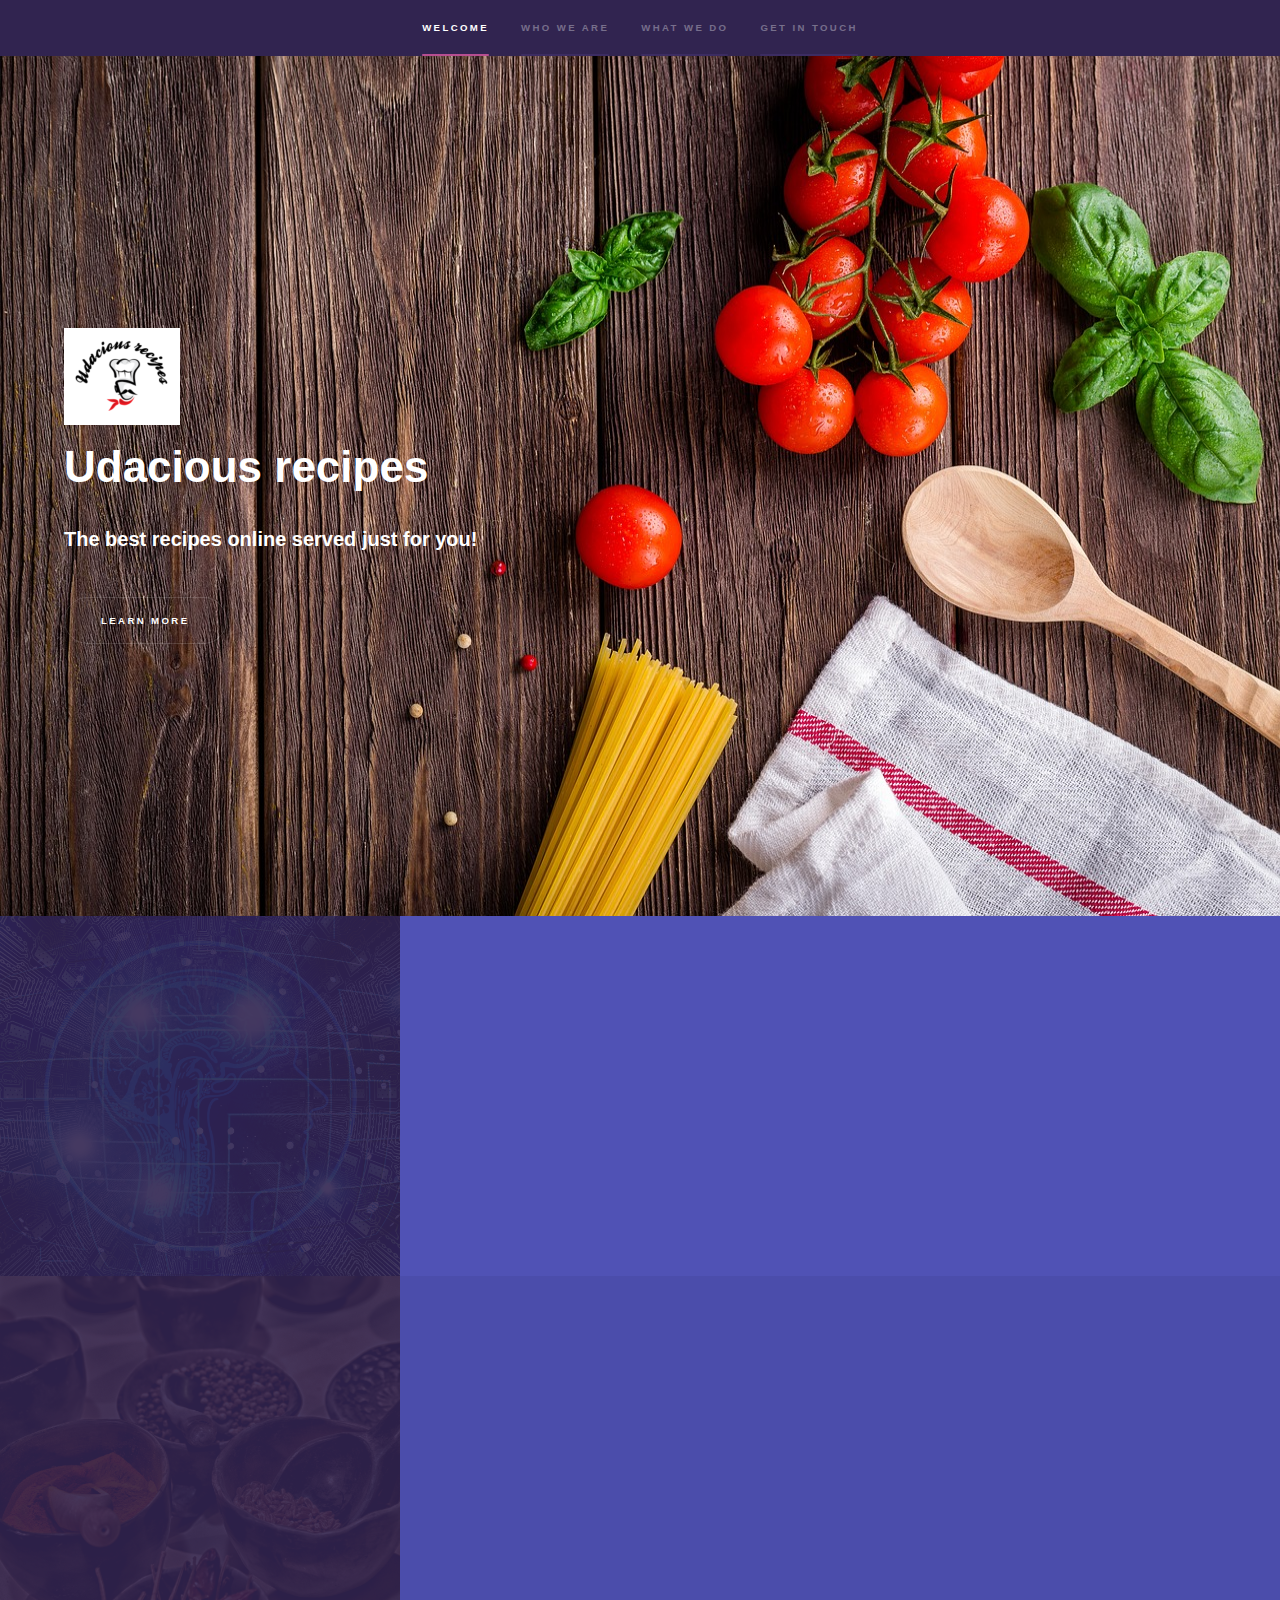
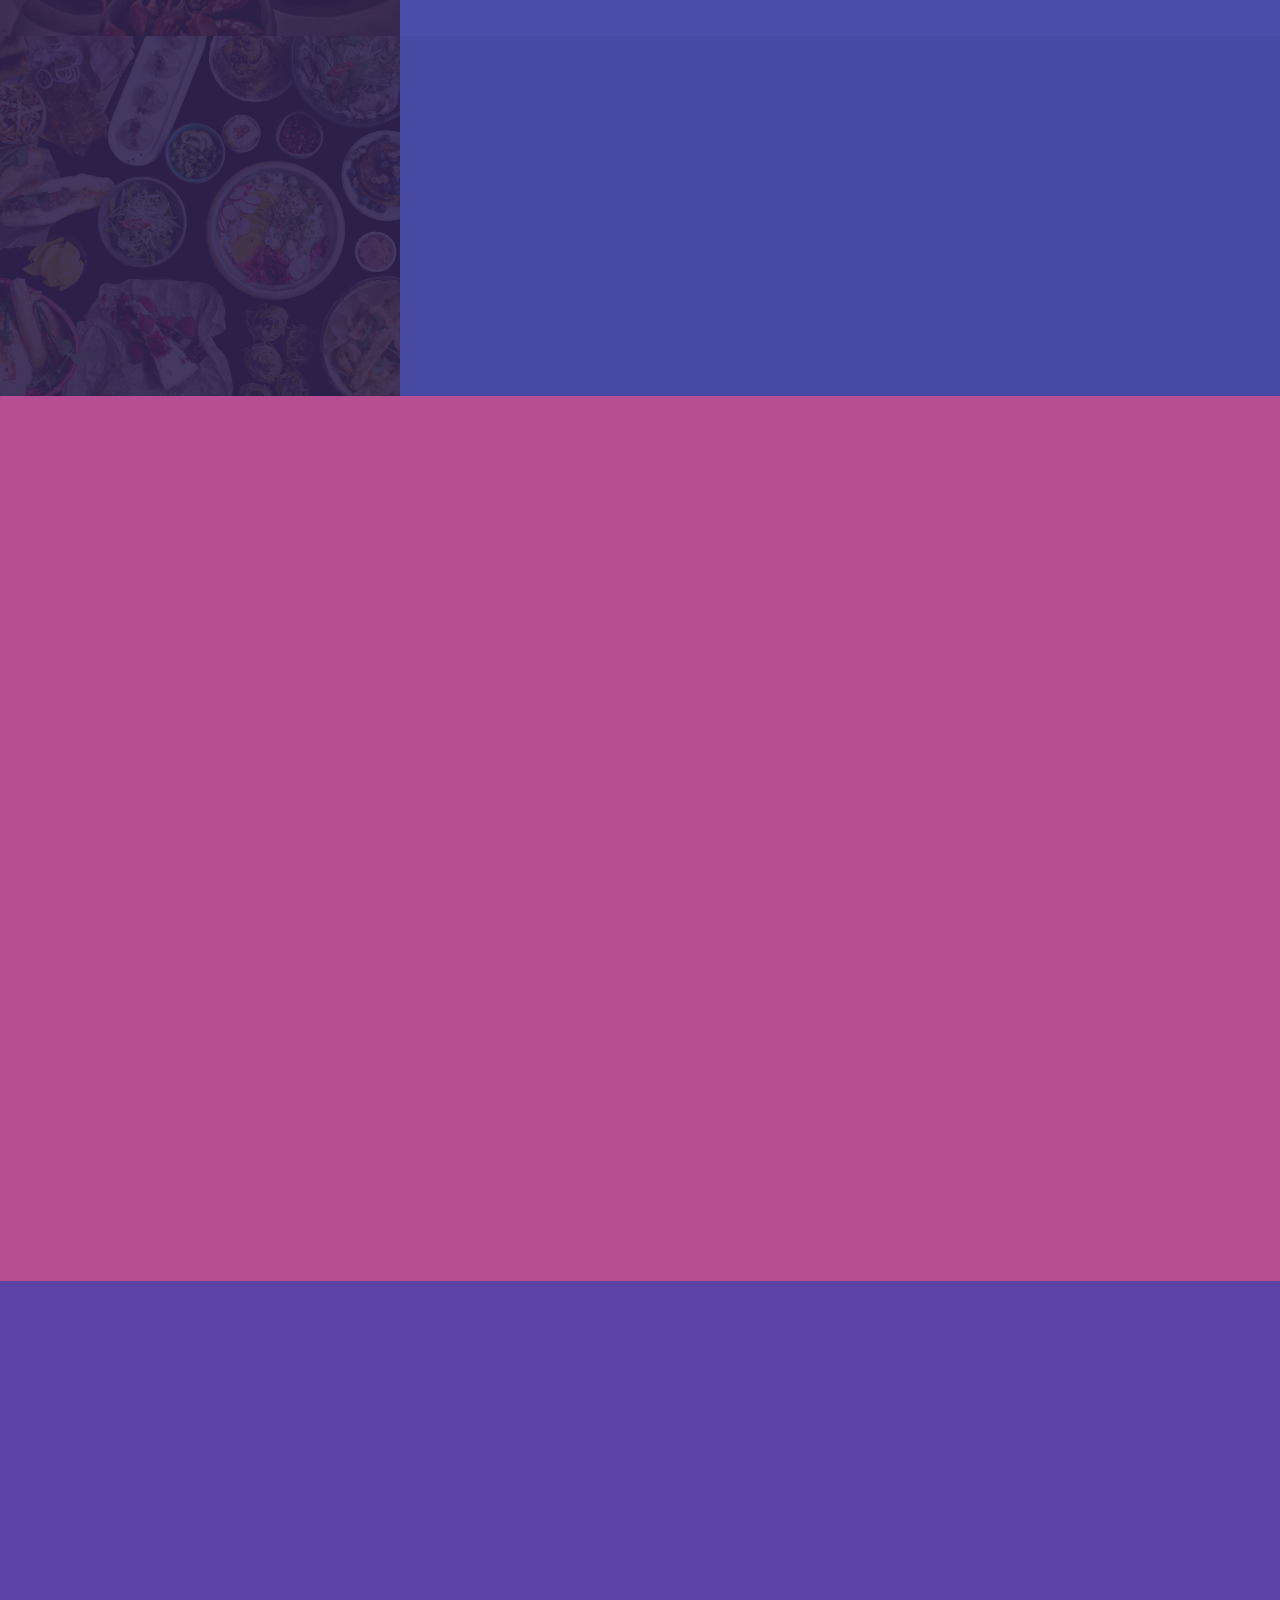
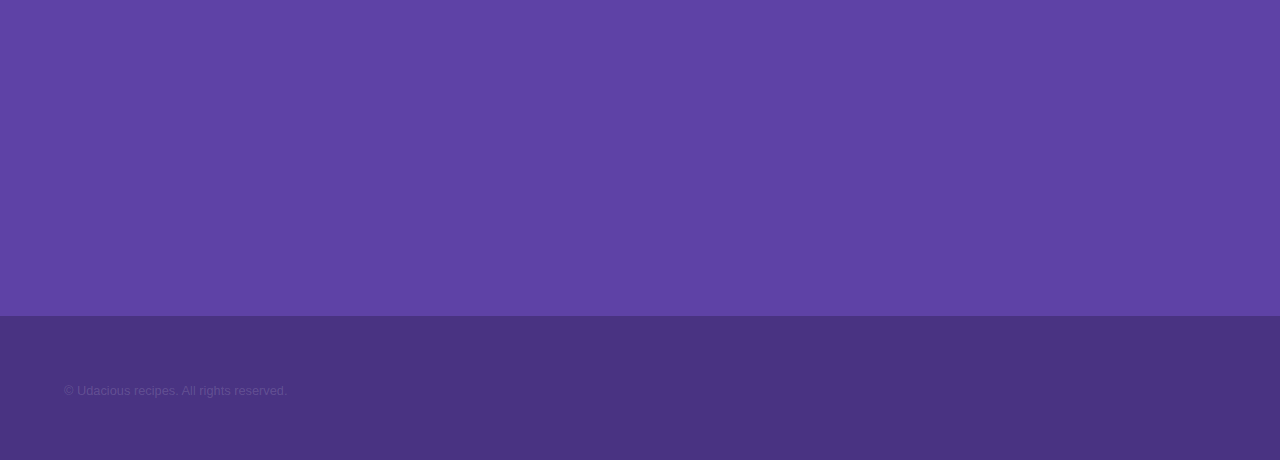
<file: udacious-recipes-website/index.html>
<!DOCTYPE HTML>
<!--
	Hyperspace by HTML5 UP
	html5up.net | @ajlkn
	Free for personal and commercial use under the CCA 3.0 license (html5up.net/license)
-->
<html>
	<head>
		<link rel="shortcut icon" href="images/recipe-book.png">
		<title>Udacious Recipes</title>
		<meta charset="utf-8" />
		<meta name="viewport" content="width=device-width, initial-scale=1, user-scalable=no" />
		<link rel="stylesheet" href="css/main.css" />
		<noscript><link rel="stylesheet" href="css/noscript.css" /></noscript>
	</head>
	<body class="is-preload">

		<!-- Sidebar -->
			<section id="sidebar">
				<div class="inner">
					<nav>
						<ul>
							<li><a href="#intro">Welcome</a></li>
							<li><a href="#one">Who we are</a></li>
							<li><a href="#two">What we do</a></li>
							<li><a href="#three">Get in touch</a></li>
						</ul>
					</nav>
				</div>
			</section>

		<!-- Wrapper -->
			<div id="wrapper">

				<!-- Intro -->
					<section id="intro" class="wrapper style1 fullscreen fade-up">
						<div class="inner">
							<img src="images/logo-small.png" alt="logo" />
							<h1>Udacious recipes</h1>
							<p><strong>The best recipes online served just for you!<br /></strong>
							</p>
							<ul class="actions">
								<li><a href="#one" class="button scrolly">Learn more</a></li>
							</ul>
						</div>
					</section>

				<!-- One -->
					<section id="one" class="wrapper style2 spotlights">
						<section>
							<a href="#" class="image"><img src="images/artificial-intelligence.jpg" alt="" data-position="center center" /></a>
							<div class="content">
								<div class="inner">
									<h2>Udacity Facebook Scholars</h2>
									<p>We are a study group which was formed during the Udacity-Facebook Scolarship "Secure & Private AI".</p>
									<ul class="actions">
										<li><a href="generic.html" class="button">Learn more</a></li>
									</ul>
								</div>
							</div>
						</section>
						<section>
							<a href="#" class="image"><img src="images/spices.jpg" alt="" data-position="top center" /></a>
							<div class="content">
								<div class="inner">
									<h2>The project development</h2>
									<p>This project was developed using some different AI techniques in order to achieve the best results.</p>
									<ul class="actions">
										<li><a href="generic.html" class="button">Learn more</a></li>
									</ul>
								</div>
							</div>
						</section>
						<section>
							<a href="#" class="image"><img src="images/food.jpg" alt="" data-position="25% 25%" /></a>
							<div class="content">
								<div class="inner">
									<h2>Try it out!</h2>
									<p>Enter the url of your favourite recipes website and see the magic happening.</p>
									<ul class="actions">
										<li><a href="test-page.html" class="button">Learn more</a></li>
									</ul>
								</div>
							</div>
						</section>
					</section>

				<!-- Two -->
					<section id="two" class="wrapper style3 fade-up">
						<div class="inner">
							<h2>What Udacious Recipes Does For You</h2>
							<p>Simply enter the url of the recipe's webpage at www.udaciousrecipes.com & below are the steps that Udacious Recipe will do for you:</p>
							<div class="features">
								<section>
									<span class="icon solid major fa-code"></span>
									<h3>How it works</h3>
									<p>It will automatically grab all the text on that webpage.</p>
								</section>
								<section>
									<span class="icon solid major fa-lock"></span>
									<h3>Data manipulation</h3>
									<p>Then it feeds the content into our Intelligent Recipe Bot.</p>
								</section>
								<section>
									<span class="icon solid major fa-cog"></span>
									<h3>Results</h3>
									<p>Drill out all the recipe relevant information only as an output with all clutter removed.</p>
								</section>
								<section>
									<span class="icon solid major fa-desktop"></span>
									<h3>Benefits</h3>
									<p>You will be presented with Recipe Name, Directions, Ingredients.</p>
								</section>
								<section>
									<span class="icon solid major fa-link"></span>
									<h3>And more...</h3>
									<p>Furthermore, Ingredient Name, Quantity & Unit extracted too!</p>
								</section>
								<section>
									<span class="icon major fa-gem"></span>
									<h3>Voilà...</h3>
									<p>Everything Neat & Crisp!</p>
								</section>
							</div>
							<ul class="actions">
								<li><a href="generic.html" class="button">Learn more</a></li>
							</ul>
						</div>
					</section>

				<!-- Three -->
					<section id="three" class="wrapper style1 fade-up">
						<div class="inner">
							<h2>Get in touch</h2>
							<p>If you have any queries or just want to meet the team, we will be happy to see your message!</p>
							<div class="split style1">
								<section>
									<form method="post" action="#">
										<div class="fields">
											<div class="field half">
												<label for="name">Name</label>
												<input type="text" name="name" id="name" />
											</div>
											<div class="field half">
												<label for="email">Email</label>
												<input type="text" name="email" id="email" />
											</div>
											<div class="field">
												<label for="message">Message</label>
												<textarea name="message" id="message" rows="5"></textarea>
											</div>
										</div>
										<ul class="actions">
											<li><a href="" class="button submit">Send Message</a></li>
										</ul>
									</form>
								</section>
								<section>
									<ul class="contact">
										<li>
											<h3>Address</h3>
											<span>Multinational<br />
											People of the World, <br />
											Global</span>
										</li>
										<li>
											<h3>Email</h3>
											<a href="#">info@udacious-recipes.com</a>
										</li>
										<li>
											<h3>Phone</h3>
											<span>(000) 000-0000</span>
										</li>
										<li>
											<h3>Social</h3>
											<ul class="icons">
												<li><a href="#" class="icon brands fa-twitter"><span class="label">Twitter</span></a></li>
												<li><a href="#" class="icon brands fa-facebook-f"><span class="label">Facebook</span></a></li>
												<li><a href="#" class="icon brands fa-github"><span class="label">GitHub</span></a></li>
												<li><a href="#" class="icon brands fa-instagram"><span class="label">Instagram</span></a></li>
												<li><a href="#" class="icon brands fa-linkedin-in"><span class="label">LinkedIn</span></a></li>
											</ul>
										</li>
									</ul>
								</section>
							</div>
						</div>
					</section>

			</div>

		<!-- Footer -->
			<footer id="footer" class="wrapper style1-alt">
				<div class="inner">
					<ul class="menu">
						<li>&copy; Udacious recipes. All rights reserved.</li>
					</ul>
				</div>
			</footer>

		<!-- Scripts -->
			<script src="js/jquery.min.js"></script>
			<script src="js/jquery.scrollex.min.js"></script>
			<script src="js/jquery.scrolly.min.js"></script>
			<script src="js/browser.min.js"></script>
			<script src="js/breakpoints.min.js"></script>
			<script src="js/util.js"></script>
			<script src="js/main.js"></script>

	</body>
</html>
</file>
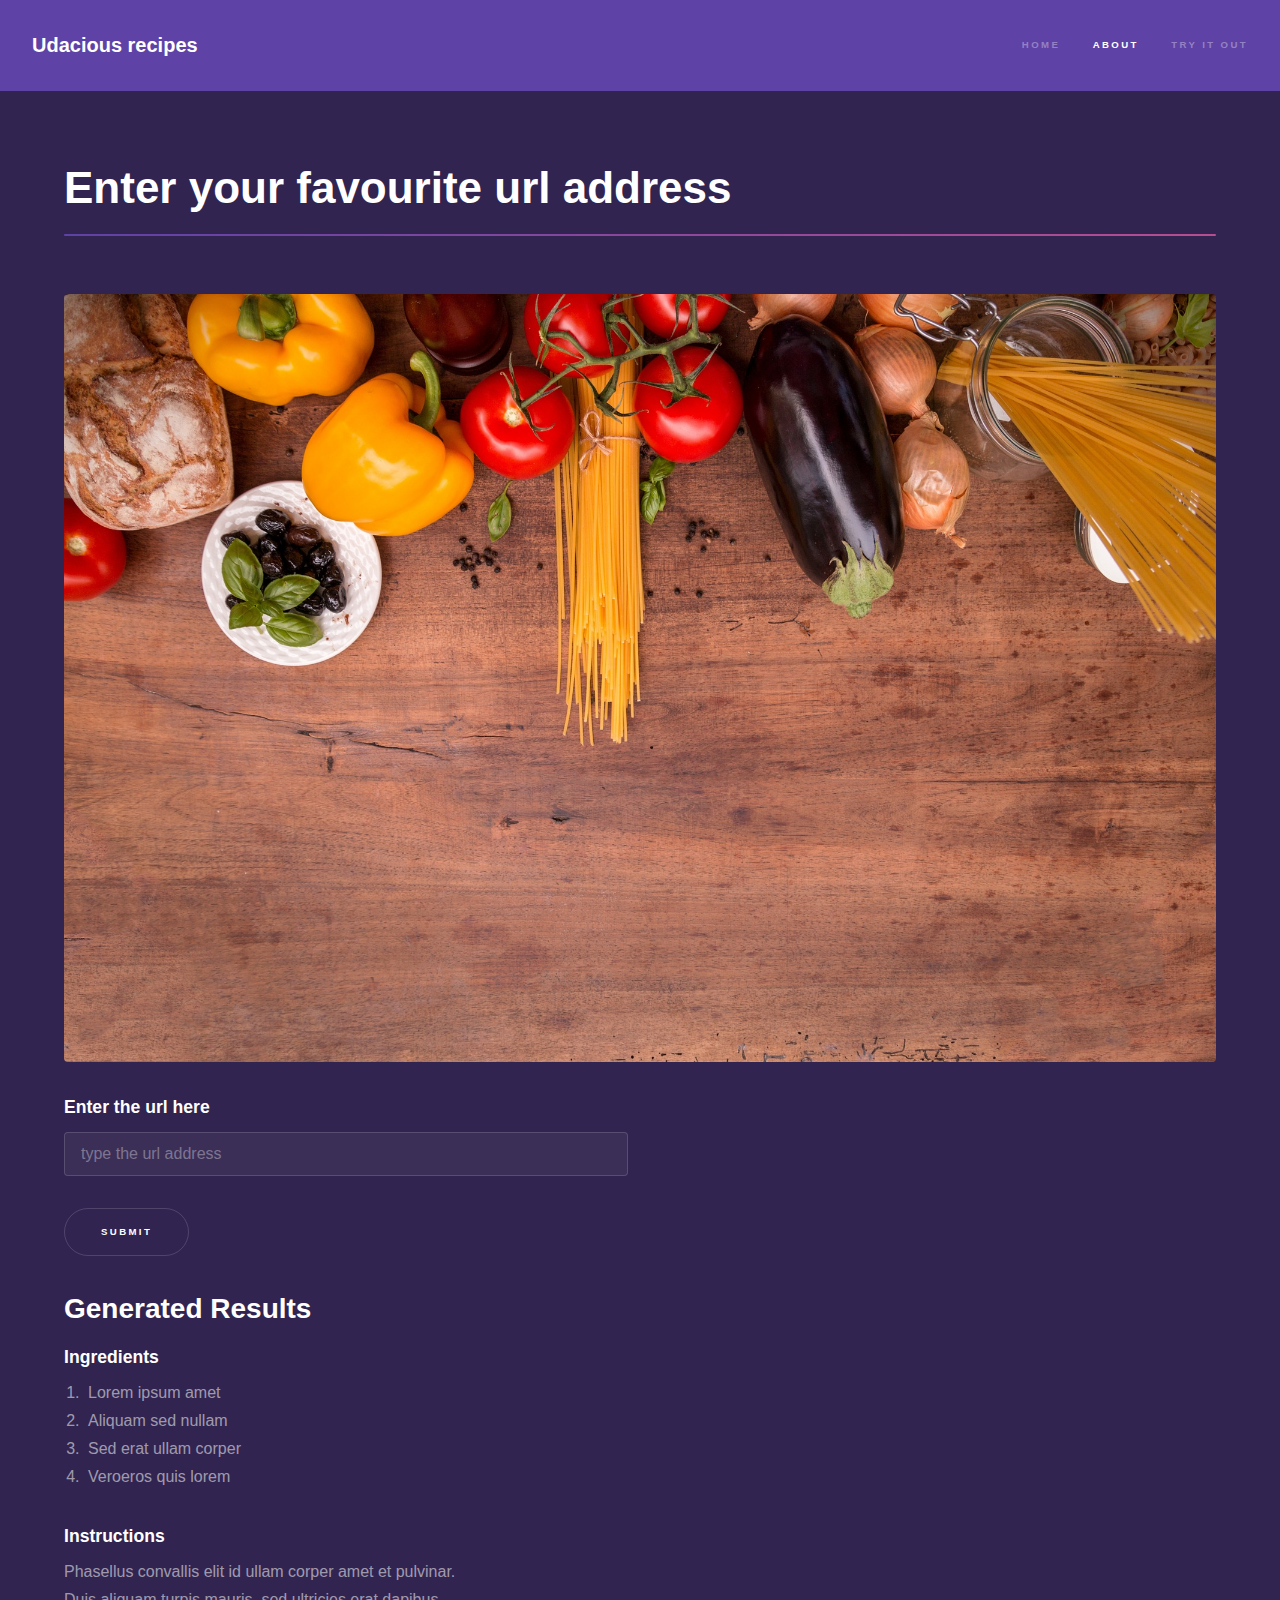
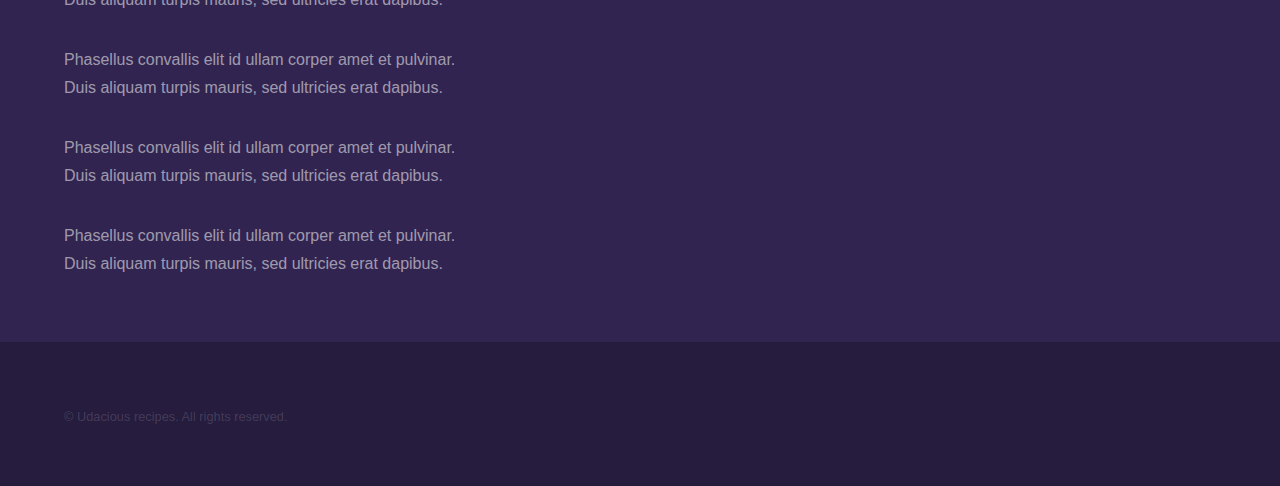
<file: udacious-recipes-website/test-page.html>
<!DOCTYPE HTML>
<!--
	Hyperspace by HTML5 UP
	html5up.net | @ajlkn
	Free for personal and commercial use under the CCA 3.0 license (html5up.net/license)
-->
<html>
	<head>
		<title>A Udacity study group</title>
		<meta charset="utf-8" />
		<meta name="viewport" content="width=device-width, initial-scale=1, user-scalable=no" />
		<link rel="stylesheet" href="css/main.css" />
		<noscript><link rel="stylesheet" href="css/noscript.css" /></noscript>
	</head>
	<body class="is-preload">

		<!-- Header -->
			<header id="header">
				<a href="index.html" class="title">Udacious recipes</a>
				<nav>
					<ul>
						<li><a href="index.html">Home</a></li>
						<li><a href="generic.html" class="active">About</a></li>
						<li><a href="test-page.html">Try it out</a></li>
					</ul>
				</nav>
			</header>

		<!-- Wrapper -->
			<div id="wrapper">

				<!-- Main -->
					<section id="main" class="wrapper">
						<div class="inner">
							<h1 class="major">Enter your favourite url address</h1>
							<span class="image fit"><img src="images/vegan.jpg" alt="" /></span>
                            <section>
                                <form method="post" action="#">
                                    <div class="fields">
                                        <div class="field half">
                                            <label for="url">Enter the url here</label>
                                            <input type="text" placeholder="type the url address" name="url" id="url" />
                                        </div>
                                
                                    </div>
                                    <ul class="actions">
                                        <li><a href="" class="button submit">Submit</a></li>
                                    </ul>
                                </form>
                            </section>
                            <h2>Generated Results</h2>
                            <h3>Ingredients</h3>
                            <ol>
                                <li>Lorem ipsum amet</li>
                                <li>Aliquam sed nullam</li>
                                <li>Sed erat ullam corper</li>
                                <li>Veroeros quis lorem</li>
                            </ol>
                            <h3>Instructions</h3>
                            <p>Phasellus convallis elit id ullam corper amet et pulvinar. <br> Duis aliquam turpis mauris, sed ultricies erat dapibus.</p>
                            <p>Phasellus convallis elit id ullam corper amet et pulvinar. <br> Duis aliquam turpis mauris, sed ultricies erat dapibus.</p>
                            <p>Phasellus convallis elit id ullam corper amet et pulvinar. <br> Duis aliquam turpis mauris, sed ultricies erat dapibus.</p>
                            <p>Phasellus convallis elit id ullam corper amet et pulvinar. <br> Duis aliquam turpis mauris, sed ultricies erat dapibus.</p>


                        </section>
                        </div>


			</div>

		<!-- Footer -->
			<footer id="footer" class="wrapper alt">
				<div class="inner">
					<ul class="menu">
						<li>&copy; Udacious recipes. All rights reserved.</li>
					</ul>
				</div>
			</footer>

		<!-- Scripts -->
			<script src="js/jquery.min.js"></script>
			<script src="js/jquery.scrollex.min.js"></script>
			<script src="js/jquery.scrolly.min.js"></script>
			<script src="js/browser.min.js"></script>
			<script src="js/breakpoints.min.js"></script>
			<script src="js/util.js"></script>
			<script src="js/main.js"></script>

	</body>
</html>
</file>
<file: udacious-recipes-website/css/noscript.css>
/*
	Hyperspace by HTML5 UP
	html5up.net | @ajlkn
	Free for personal and commercial use under the CCA 3.0 license (html5up.net/license)
*/

/* Spotlights */

	.spotlights > section > .image:before {
		opacity: 0 !important;
	}

	.spotlights > section > .content > .inner {
		-moz-transform: none !important;
		-webkit-transform: none !important;
		-ms-transform: none !important;
		transform: none !important;
		opacity: 1 !important;
	}

/* Wrapper */

	.wrapper > .inner {
		opacity: 1 !important;
		-moz-transform: none !important;
		-webkit-transform: none !important;
		-ms-transform: none !important;
		transform: none !important;
	}

/* Sidebar */

	#sidebar > .inner {
		opacity: 1 !important;
	}

	#sidebar nav > ul > li {
		-moz-transform: none !important;
		-webkit-transform: none !important;
		-ms-transform: none !important;
		transform: none !important;
		opacity: 1 !important;
	}
</file>
<file: udacious-recipes-website/css/main.css>
@import url(fontawesome-all.min.css);

/*
	Hyperspace by HTML5 UP
	html5up.net | @ajlkn
	Free for personal and commercial use under the CCA 3.0 license (html5up.net/license)
*/

html, body, div, span, applet, object,
iframe, h1, h2, h3, h4, h5, h6, p, blockquote,
pre, a, abbr, acronym, address, big, cite,
code, del, dfn, em, img, ins, kbd, q, s, samp,
small, strike, strong, sub, sup, tt, var, b,
u, i, center, dl, dt, dd, ol, ul, li, fieldset,
form, label, legend, table, caption, tbody,
tfoot, thead, tr, th, td, article, aside,
canvas, details, embed, figure, figcaption,
footer, header, hgroup, menu, nav, output, ruby,
section, summary, time, mark, audio, video {
	margin: 0;
	padding: 0;
	border: 0;
	font-size: 100%;
	font: inherit;
	vertical-align: baseline;}

article, aside, details, figcaption, figure,
footer, header, hgroup, menu, nav, section {
	display: block;}

body {
	line-height: 1;
}

ol, ul {
	list-style: none;
}

blockquote, q {
	quotes: none;
}

	blockquote:before, blockquote:after, q:before, q:after {
		content: '';
		content: none;
	}

table {
	border-collapse: collapse;
	border-spacing: 0;
}

body {
	-webkit-text-size-adjust: none;
}

mark {
	background-color: transparent;
	color: inherit;
}

input::-moz-focus-inner {
	border: 0;
	padding: 0;
}

input, select, textarea {
	-moz-appearance: none;
	-webkit-appearance: none;
	-ms-appearance: none;
	appearance: none;
}

/* Basic */

	@-ms-viewport {
		width: device-width;
	}

	body {
		-ms-overflow-style: scrollbar;
	}

	@media screen and (max-width: 480px) {

		html, body {
			min-width: 320px;
		}

	}

	html {
		box-sizing: border-box;
	}

	*, *:before, *:after {
		box-sizing: inherit;
	}

	body {
		background: #312450;
	}

		body.is-preload *, body.is-preload *:before, body.is-preload *:after {
			-moz-animation: none !important;
			-webkit-animation: none !important;
			-ms-animation: none !important;
			animation: none !important;
			-moz-transition: none !important;
			-webkit-transition: none !important;
			-ms-transition: none !important;
			transition: none !important;
		}

/* Type */

	body, input, select, textarea {
		color: rgba(255, 255, 255, 0.55);
		font-family: Arial, Helvetica, sans-serif;
		font-size: 16.5pt;
		font-weight: normal;
		line-height: 1.75;
	}

		@media screen and (max-width: 1680px) {

			body, input, select, textarea {
				font-size: 13pt;
			}

		}

		@media screen and (max-width: 1280px) {

			body, input, select, textarea {
				font-size: 12pt;
			}

		}

		@media screen and (max-width: 360px) {

			body, input, select, textarea {
				font-size: 11pt;
			}

		}

	a {
		-moz-transition: color 0.2s ease, border-bottom-color 0.2s ease;
		-webkit-transition: color 0.2s ease, border-bottom-color 0.2s ease;
		-ms-transition: color 0.2s ease, border-bottom-color 0.2s ease;
		transition: color 0.2s ease, border-bottom-color 0.2s ease;
		border-bottom: dotted 1px rgba(255, 255, 255, 0.35);
		color: inherit;
		text-decoration: none;
	}

		a:hover {
			border-bottom-color: transparent;
			color: #ffffff;
		}

	strong, b {
		color: #ffffff;
		font-weight: bold;
	}

	em, i {
		font-style: italic;
	}

	p {
		margin: 0 0 2em 0;
	}

	h1, h2, h3, h4, h5, h6 {
		color: #ffffff;
		font-weight: bold;
		line-height: 1.5;
		margin: 0 0 0.5em 0;
	}

		h1 a, h2 a, h3 a, h4 a, h5 a, h6 a {
			color: inherit;
			text-decoration: none;
		}

	h1 {
		font-size: 2.75em;
	}

		h1.major {
			margin: 0 0 1.3em 0;
			position: relative;
			padding-bottom: 0.35em;
		}

			h1.major:after {
				background-image: -moz-linear-gradient(to right, #5e42a6, #b74e91);
				background-image: -webkit-linear-gradient(to right, #5e42a6, #b74e91);
				background-image: -ms-linear-gradient(to right, #5e42a6, #b74e91);
				background-image: linear-gradient(to right, #5e42a6, #b74e91);
				-moz-transition: max-width 0.2s ease;
				-webkit-transition: max-width 0.2s ease;
				-ms-transition: max-width 0.2s ease;
				transition: max-width 0.2s ease;
				border-radius: 0.2em;
				bottom: 0;
				content: '';
				height: 0.05em;
				position: absolute;
				right: 0;
				width: 100%;
			}

	h2 {
		font-size: 1.75em;
	}

	h3 {
		font-size: 1.1em;
	}

	h4 {
		font-size: 1em;
	}

	h5 {
		font-size: 0.8em;
	}

	h6 {
		font-size: 0.6em;
	}

	@media screen and (max-width: 736px) {

		h1 {
			font-size: 2em;
		}

		h2 {
			font-size: 1.25em;
		}

		h3 {
			font-size: 1em;
		}

		h4 {
			font-size: 0.8em;
		}

		h5 {
			font-size: 0.6em;
		}

		h6 {
			font-size: 0.6em;
		}

	}

	sub {
		font-size: 0.8em;
		position: relative;
		top: 0.5em;
	}

	sup {
		font-size: 0.8em;
		position: relative;
		top: -0.5em;
	}

	blockquote {
		border-left: solid 4px rgba(255, 255, 255, 0.15);
		font-style: italic;
		margin: 0 0 2em 0;
		padding: 0.5em 0 0.5em 2em;
	}

	code {
		background: rgba(255, 255, 255, 0.05);
		border-radius: 0.25em;
		border: solid 1px rgba(255, 255, 255, 0.15);
		font-family: "Courier New", monospace;
		font-size: 0.9em;
		margin: 0 0.25em;
		padding: 0.25em 0.65em;
	}

	pre {
		-webkit-overflow-scrolling: touch;
		font-family: "Courier New", monospace;
		font-size: 0.9em;
		margin: 0 0 2em 0;
	}

		pre code {
			display: block;
			line-height: 1.75em;
			padding: 1em 1.5em;
			overflow-x: auto;
		}

	hr {
		border: 0;
		border-bottom: solid 1px rgba(255, 255, 255, 0.15);
		margin: 2em 0;
	}

		hr.major {
			margin: 3em 0;
		}

	.align-left {
		text-align: left;
	}

	.align-center {
		text-align: center;
	}

	.align-right {
		text-align: right;
	}

/* Row */

	.row {
		display: flex;
		flex-wrap: wrap;
		box-sizing: border-box;
		align-items: stretch;
	}

		.row > * {
			box-sizing: border-box;
		}

		.row.gtr-uniform > * > :last-child {
			margin-bottom: 0;
		}

		.row.aln-left {
			justify-content: flex-start;
		}

		.row.aln-center {
			justify-content: center;
		}

		.row.aln-right {
			justify-content: flex-end;
		}

		.row.aln-top {
			align-items: flex-start;
		}

		.row.aln-middle {
			align-items: center;
		}

		.row.aln-bottom {
			align-items: flex-end;
		}

		.row > .imp {
			order: -1;
		}

		.row > .col-1 {
			width: 8.33333%;
		}

		.row > .off-1 {
			margin-left: 8.33333%;
		}

		.row > .col-2 {
			width: 16.66667%;
		}

		.row > .off-2 {
			margin-left: 16.66667%;
		}

		.row > .col-3 {
			width: 25%;
		}

		.row > .off-3 {
			margin-left: 25%;
		}

		.row > .col-4 {
			width: 33.33333%;
		}

		.row > .off-4 {
			margin-left: 33.33333%;
		}

		.row > .col-5 {
			width: 41.66667%;
		}

		.row > .off-5 {
			margin-left: 41.66667%;
		}

		.row > .col-6 {
			width: 50%;
		}

		.row > .off-6 {
			margin-left: 50%;
		}

		.row > .col-7 {
			width: 58.33333%;
		}

		.row > .off-7 {
			margin-left: 58.33333%;
		}

		.row > .col-8 {
			width: 66.66667%;
		}

		.row > .off-8 {
			margin-left: 66.66667%;
		}

		.row > .col-9 {
			width: 75%;
		}

		.row > .off-9 {
			margin-left: 75%;
		}

		.row > .col-10 {
			width: 83.33333%;
		}

		.row > .off-10 {
			margin-left: 83.33333%;
		}

		.row > .col-11 {
			width: 91.66667%;
		}

		.row > .off-11 {
			margin-left: 91.66667%;
		}

		.row > .col-12 {
			width: 100%;
		}

		.row > .off-12 {
			margin-left: 100%;
		}

		.row.gtr-0 {
			margin-top: 0;
			margin-left: 0em;
		}

			.row.gtr-0 > * {
				padding: 0 0 0 0em;
			}

			.row.gtr-0.gtr-uniform {
				margin-top: 0em;
			}

				.row.gtr-0.gtr-uniform > * {
					padding-top: 0em;
				}

		.row.gtr-25 {
			margin-top: 0;
			margin-left: -0.375em;
		}

			.row.gtr-25 > * {
				padding: 0 0 0 0.375em;
			}

			.row.gtr-25.gtr-uniform {
				margin-top: -0.375em;
			}

				.row.gtr-25.gtr-uniform > * {
					padding-top: 0.375em;
				}

		.row.gtr-50 {
			margin-top: 0;
			margin-left: -0.75em;
		}

			.row.gtr-50 > * {
				padding: 0 0 0 0.75em;
			}

			.row.gtr-50.gtr-uniform {
				margin-top: -0.75em;
			}

				.row.gtr-50.gtr-uniform > * {
					padding-top: 0.75em;
				}

		.row {
			margin-top: 0;
			margin-left: -1.5em;
		}

			.row > * {
				padding: 0 0 0 1.5em;
			}

			.row.gtr-uniform {
				margin-top: -1.5em;
			}

				.row.gtr-uniform > * {
					padding-top: 1.5em;
				}

		.row.gtr-150 {
			margin-top: 0;
			margin-left: -2.25em;
		}

			.row.gtr-150 > * {
				padding: 0 0 0 2.25em;
			}

			.row.gtr-150.gtr-uniform {
				margin-top: -2.25em;
			}

				.row.gtr-150.gtr-uniform > * {
					padding-top: 2.25em;
				}

		.row.gtr-200 {
			margin-top: 0;
			margin-left: -3em;
		}

			.row.gtr-200 > * {
				padding: 0 0 0 3em;
			}

			.row.gtr-200.gtr-uniform {
				margin-top: -3em;
			}

				.row.gtr-200.gtr-uniform > * {
					padding-top: 3em;
				}

		@media screen and (max-width: 1680px) {

			.row {
				display: flex;
				flex-wrap: wrap;
				box-sizing: border-box;
				align-items: stretch;
			}

				.row > * {
					box-sizing: border-box;
				}

				.row.gtr-uniform > * > :last-child {
					margin-bottom: 0;
				}

				.row.aln-left {
					justify-content: flex-start;
				}

				.row.aln-center {
					justify-content: center;
				}

				.row.aln-right {
					justify-content: flex-end;
				}

				.row.aln-top {
					align-items: flex-start;
				}

				.row.aln-middle {
					align-items: center;
				}

				.row.aln-bottom {
					align-items: flex-end;
				}

				.row > .imp-xlarge {
					order: -1;
				}

				.row > .col-1-xlarge {
					width: 8.33333%;
				}

				.row > .off-1-xlarge {
					margin-left: 8.33333%;
				}

				.row > .col-2-xlarge {
					width: 16.66667%;
				}

				.row > .off-2-xlarge {
					margin-left: 16.66667%;
				}

				.row > .col-3-xlarge {
					width: 25%;
				}

				.row > .off-3-xlarge {
					margin-left: 25%;
				}

				.row > .col-4-xlarge {
					width: 33.33333%;
				}

				.row > .off-4-xlarge {
					margin-left: 33.33333%;
				}

				.row > .col-5-xlarge {
					width: 41.66667%;
				}

				.row > .off-5-xlarge {
					margin-left: 41.66667%;
				}

				.row > .col-6-xlarge {
					width: 50%;
				}

				.row > .off-6-xlarge {
					margin-left: 50%;
				}

				.row > .col-7-xlarge {
					width: 58.33333%;
				}

				.row > .off-7-xlarge {
					margin-left: 58.33333%;
				}

				.row > .col-8-xlarge {
					width: 66.66667%;
				}

				.row > .off-8-xlarge {
					margin-left: 66.66667%;
				}

				.row > .col-9-xlarge {
					width: 75%;
				}

				.row > .off-9-xlarge {
					margin-left: 75%;
				}

				.row > .col-10-xlarge {
					width: 83.33333%;
				}

				.row > .off-10-xlarge {
					margin-left: 83.33333%;
				}

				.row > .col-11-xlarge {
					width: 91.66667%;
				}

				.row > .off-11-xlarge {
					margin-left: 91.66667%;
				}

				.row > .col-12-xlarge {
					width: 100%;
				}

				.row > .off-12-xlarge {
					margin-left: 100%;
				}

				.row.gtr-0 {
					margin-top: 0;
					margin-left: 0em;
				}

					.row.gtr-0 > * {
						padding: 0 0 0 0em;
					}

					.row.gtr-0.gtr-uniform {
						margin-top: 0em;
					}

						.row.gtr-0.gtr-uniform > * {
							padding-top: 0em;
						}

				.row.gtr-25 {
					margin-top: 0;
					margin-left: -0.375em;
				}

					.row.gtr-25 > * {
						padding: 0 0 0 0.375em;
					}

					.row.gtr-25.gtr-uniform {
						margin-top: -0.375em;
					}

						.row.gtr-25.gtr-uniform > * {
							padding-top: 0.375em;
						}

				.row.gtr-50 {
					margin-top: 0;
					margin-left: -0.75em;
				}

					.row.gtr-50 > * {
						padding: 0 0 0 0.75em;
					}

					.row.gtr-50.gtr-uniform {
						margin-top: -0.75em;
					}

						.row.gtr-50.gtr-uniform > * {
							padding-top: 0.75em;
						}

				.row {
					margin-top: 0;
					margin-left: -1.5em;
				}

					.row > * {
						padding: 0 0 0 1.5em;
					}

					.row.gtr-uniform {
						margin-top: -1.5em;
					}

						.row.gtr-uniform > * {
							padding-top: 1.5em;
						}

				.row.gtr-150 {
					margin-top: 0;
					margin-left: -2.25em;
				}

					.row.gtr-150 > * {
						padding: 0 0 0 2.25em;
					}

					.row.gtr-150.gtr-uniform {
						margin-top: -2.25em;
					}

						.row.gtr-150.gtr-uniform > * {
							padding-top: 2.25em;
						}

				.row.gtr-200 {
					margin-top: 0;
					margin-left: -3em;
				}

					.row.gtr-200 > * {
						padding: 0 0 0 3em;
					}

					.row.gtr-200.gtr-uniform {
						margin-top: -3em;
					}

						.row.gtr-200.gtr-uniform > * {
							padding-top: 3em;
						}

		}

		@media screen and (max-width: 1280px) {

			.row {
				display: flex;
				flex-wrap: wrap;
				box-sizing: border-box;
				align-items: stretch;
			}

				.row > * {
					box-sizing: border-box;
				}

				.row.gtr-uniform > * > :last-child {
					margin-bottom: 0;
				}

				.row.aln-left {
					justify-content: flex-start;
				}

				.row.aln-center {
					justify-content: center;
				}

				.row.aln-right {
					justify-content: flex-end;
				}

				.row.aln-top {
					align-items: flex-start;
				}

				.row.aln-middle {
					align-items: center;
				}

				.row.aln-bottom {
					align-items: flex-end;
				}

				.row > .imp-large {
					order: -1;
				}

				.row > .col-1-large {
					width: 8.33333%;
				}

				.row > .off-1-large {
					margin-left: 8.33333%;
				}

				.row > .col-2-large {
					width: 16.66667%;
				}

				.row > .off-2-large {
					margin-left: 16.66667%;
				}

				.row > .col-3-large {
					width: 25%;
				}

				.row > .off-3-large {
					margin-left: 25%;
				}

				.row > .col-4-large {
					width: 33.33333%;
				}

				.row > .off-4-large {
					margin-left: 33.33333%;
				}

				.row > .col-5-large {
					width: 41.66667%;
				}

				.row > .off-5-large {
					margin-left: 41.66667%;
				}

				.row > .col-6-large {
					width: 50%;
				}

				.row > .off-6-large {
					margin-left: 50%;
				}

				.row > .col-7-large {
					width: 58.33333%;
				}

				.row > .off-7-large {
					margin-left: 58.33333%;
				}

				.row > .col-8-large {
					width: 66.66667%;
				}

				.row > .off-8-large {
					margin-left: 66.66667%;
				}

				.row > .col-9-large {
					width: 75%;
				}

				.row > .off-9-large {
					margin-left: 75%;
				}

				.row > .col-10-large {
					width: 83.33333%;
				}

				.row > .off-10-large {
					margin-left: 83.33333%;
				}

				.row > .col-11-large {
					width: 91.66667%;
				}

				.row > .off-11-large {
					margin-left: 91.66667%;
				}

				.row > .col-12-large {
					width: 100%;
				}

				.row > .off-12-large {
					margin-left: 100%;
				}

				.row.gtr-0 {
					margin-top: 0;
					margin-left: 0em;
				}

					.row.gtr-0 > * {
						padding: 0 0 0 0em;
					}

					.row.gtr-0.gtr-uniform {
						margin-top: 0em;
					}

						.row.gtr-0.gtr-uniform > * {
							padding-top: 0em;
						}

				.row.gtr-25 {
					margin-top: 0;
					margin-left: -0.375em;
				}

					.row.gtr-25 > * {
						padding: 0 0 0 0.375em;
					}

					.row.gtr-25.gtr-uniform {
						margin-top: -0.375em;
					}

						.row.gtr-25.gtr-uniform > * {
							padding-top: 0.375em;
						}

				.row.gtr-50 {
					margin-top: 0;
					margin-left: -0.75em;
				}

					.row.gtr-50 > * {
						padding: 0 0 0 0.75em;
					}

					.row.gtr-50.gtr-uniform {
						margin-top: -0.75em;
					}

						.row.gtr-50.gtr-uniform > * {
							padding-top: 0.75em;
						}

				.row {
					margin-top: 0;
					margin-left: -1.5em;
				}

					.row > * {
						padding: 0 0 0 1.5em;
					}

					.row.gtr-uniform {
						margin-top: -1.5em;
					}

						.row.gtr-uniform > * {
							padding-top: 1.5em;
						}

				.row.gtr-150 {
					margin-top: 0;
					margin-left: -2.25em;
				}

					.row.gtr-150 > * {
						padding: 0 0 0 2.25em;
					}

					.row.gtr-150.gtr-uniform {
						margin-top: -2.25em;
					}

						.row.gtr-150.gtr-uniform > * {
							padding-top: 2.25em;
						}

				.row.gtr-200 {
					margin-top: 0;
					margin-left: -3em;
				}

					.row.gtr-200 > * {
						padding: 0 0 0 3em;
					}

					.row.gtr-200.gtr-uniform {
						margin-top: -3em;
					}

						.row.gtr-200.gtr-uniform > * {
							padding-top: 3em;
						}

		}

		@media screen and (max-width: 980px) {

			.row {
				display: flex;
				flex-wrap: wrap;
				box-sizing: border-box;
				align-items: stretch;
			}

				.row > * {
					box-sizing: border-box;
				}

				.row.gtr-uniform > * > :last-child {
					margin-bottom: 0;
				}

				.row.aln-left {
					justify-content: flex-start;
				}

				.row.aln-center {
					justify-content: center;
				}

				.row.aln-right {
					justify-content: flex-end;
				}

				.row.aln-top {
					align-items: flex-start;
				}

				.row.aln-middle {
					align-items: center;
				}

				.row.aln-bottom {
					align-items: flex-end;
				}

				.row > .imp-medium {
					order: -1;
				}

				.row > .col-1-medium {
					width: 8.33333%;
				}

				.row > .off-1-medium {
					margin-left: 8.33333%;
				}

				.row > .col-2-medium {
					width: 16.66667%;
				}

				.row > .off-2-medium {
					margin-left: 16.66667%;
				}

				.row > .col-3-medium {
					width: 25%;
				}

				.row > .off-3-medium {
					margin-left: 25%;
				}

				.row > .col-4-medium {
					width: 33.33333%;
				}

				.row > .off-4-medium {
					margin-left: 33.33333%;
				}

				.row > .col-5-medium {
					width: 41.66667%;
				}

				.row > .off-5-medium {
					margin-left: 41.66667%;
				}

				.row > .col-6-medium {
					width: 50%;
				}

				.row > .off-6-medium {
					margin-left: 50%;
				}

				.row > .col-7-medium {
					width: 58.33333%;
				}

				.row > .off-7-medium {
					margin-left: 58.33333%;
				}

				.row > .col-8-medium {
					width: 66.66667%;
				}

				.row > .off-8-medium {
					margin-left: 66.66667%;
				}

				.row > .col-9-medium {
					width: 75%;
				}

				.row > .off-9-medium {
					margin-left: 75%;
				}

				.row > .col-10-medium {
					width: 83.33333%;
				}

				.row > .off-10-medium {
					margin-left: 83.33333%;
				}

				.row > .col-11-medium {
					width: 91.66667%;
				}

				.row > .off-11-medium {
					margin-left: 91.66667%;
				}

				.row > .col-12-medium {
					width: 100%;
				}

				.row > .off-12-medium {
					margin-left: 100%;
				}

				.row.gtr-0 {
					margin-top: 0;
					margin-left: 0em;
				}

					.row.gtr-0 > * {
						padding: 0 0 0 0em;
					}

					.row.gtr-0.gtr-uniform {
						margin-top: 0em;
					}

						.row.gtr-0.gtr-uniform > * {
							padding-top: 0em;
						}

				.row.gtr-25 {
					margin-top: 0;
					margin-left: -0.375em;
				}

					.row.gtr-25 > * {
						padding: 0 0 0 0.375em;
					}

					.row.gtr-25.gtr-uniform {
						margin-top: -0.375em;
					}

						.row.gtr-25.gtr-uniform > * {
							padding-top: 0.375em;
						}

				.row.gtr-50 {
					margin-top: 0;
					margin-left: -0.75em;
				}

					.row.gtr-50 > * {
						padding: 0 0 0 0.75em;
					}

					.row.gtr-50.gtr-uniform {
						margin-top: -0.75em;
					}

						.row.gtr-50.gtr-uniform > * {
							padding-top: 0.75em;
						}

				.row {
					margin-top: 0;
					margin-left: -1.5em;
				}

					.row > * {
						padding: 0 0 0 1.5em;
					}

					.row.gtr-uniform {
						margin-top: -1.5em;
					}

						.row.gtr-uniform > * {
							padding-top: 1.5em;
						}

				.row.gtr-150 {
					margin-top: 0;
					margin-left: -2.25em;
				}

					.row.gtr-150 > * {
						padding: 0 0 0 2.25em;
					}

					.row.gtr-150.gtr-uniform {
						margin-top: -2.25em;
					}

						.row.gtr-150.gtr-uniform > * {
							padding-top: 2.25em;
						}

				.row.gtr-200 {
					margin-top: 0;
					margin-left: -3em;
				}

					.row.gtr-200 > * {
						padding: 0 0 0 3em;
					}

					.row.gtr-200.gtr-uniform {
						margin-top: -3em;
					}

						.row.gtr-200.gtr-uniform > * {
							padding-top: 3em;
						}

		}

		@media screen and (max-width: 736px) {

			.row {
				display: flex;
				flex-wrap: wrap;
				box-sizing: border-box;
				align-items: stretch;
			}

				.row > * {
					box-sizing: border-box;
				}

				.row.gtr-uniform > * > :last-child {
					margin-bottom: 0;
				}

				.row.aln-left {
					justify-content: flex-start;
				}

				.row.aln-center {
					justify-content: center;
				}

				.row.aln-right {
					justify-content: flex-end;
				}

				.row.aln-top {
					align-items: flex-start;
				}

				.row.aln-middle {
					align-items: center;
				}

				.row.aln-bottom {
					align-items: flex-end;
				}

				.row > .imp-small {
					order: -1;
				}

				.row > .col-1-small {
					width: 8.33333%;
				}

				.row > .off-1-small {
					margin-left: 8.33333%;
				}

				.row > .col-2-small {
					width: 16.66667%;
				}

				.row > .off-2-small {
					margin-left: 16.66667%;
				}

				.row > .col-3-small {
					width: 25%;
				}

				.row > .off-3-small {
					margin-left: 25%;
				}

				.row > .col-4-small {
					width: 33.33333%;
				}

				.row > .off-4-small {
					margin-left: 33.33333%;
				}

				.row > .col-5-small {
					width: 41.66667%;
				}

				.row > .off-5-small {
					margin-left: 41.66667%;
				}

				.row > .col-6-small {
					width: 50%;
				}

				.row > .off-6-small {
					margin-left: 50%;
				}

				.row > .col-7-small {
					width: 58.33333%;
				}

				.row > .off-7-small {
					margin-left: 58.33333%;
				}

				.row > .col-8-small {
					width: 66.66667%;
				}

				.row > .off-8-small {
					margin-left: 66.66667%;
				}

				.row > .col-9-small {
					width: 75%;
				}

				.row > .off-9-small {
					margin-left: 75%;
				}

				.row > .col-10-small {
					width: 83.33333%;
				}

				.row > .off-10-small {
					margin-left: 83.33333%;
				}

				.row > .col-11-small {
					width: 91.66667%;
				}

				.row > .off-11-small {
					margin-left: 91.66667%;
				}

				.row > .col-12-small {
					width: 100%;
				}

				.row > .off-12-small {
					margin-left: 100%;
				}

				.row.gtr-0 {
					margin-top: 0;
					margin-left: 0em;
				}

					.row.gtr-0 > * {
						padding: 0 0 0 0em;
					}

					.row.gtr-0.gtr-uniform {
						margin-top: 0em;
					}

						.row.gtr-0.gtr-uniform > * {
							padding-top: 0em;
						}

				.row.gtr-25 {
					margin-top: 0;
					margin-left: -0.375em;
				}

					.row.gtr-25 > * {
						padding: 0 0 0 0.375em;
					}

					.row.gtr-25.gtr-uniform {
						margin-top: -0.375em;
					}

						.row.gtr-25.gtr-uniform > * {
							padding-top: 0.375em;
						}

				.row.gtr-50 {
					margin-top: 0;
					margin-left: -0.75em;
				}

					.row.gtr-50 > * {
						padding: 0 0 0 0.75em;
					}

					.row.gtr-50.gtr-uniform {
						margin-top: -0.75em;
					}

						.row.gtr-50.gtr-uniform > * {
							padding-top: 0.75em;
						}

				.row {
					margin-top: 0;
					margin-left: -1.5em;
				}

					.row > * {
						padding: 0 0 0 1.5em;
					}

					.row.gtr-uniform {
						margin-top: -1.5em;
					}

						.row.gtr-uniform > * {
							padding-top: 1.5em;
						}

				.row.gtr-150 {
					margin-top: 0;
					margin-left: -2.25em;
				}

					.row.gtr-150 > * {
						padding: 0 0 0 2.25em;
					}

					.row.gtr-150.gtr-uniform {
						margin-top: -2.25em;
					}

						.row.gtr-150.gtr-uniform > * {
							padding-top: 2.25em;
						}

				.row.gtr-200 {
					margin-top: 0;
					margin-left: -3em;
				}

					.row.gtr-200 > * {
						padding: 0 0 0 3em;
					}

					.row.gtr-200.gtr-uniform {
						margin-top: -3em;
					}

						.row.gtr-200.gtr-uniform > * {
							padding-top: 3em;
						}

		}

		@media screen and (max-width: 480px) {

			.row {
				display: flex;
				flex-wrap: wrap;
				box-sizing: border-box;
				align-items: stretch;
			}

				.row > * {
					box-sizing: border-box;
				}

				.row.gtr-uniform > * > :last-child {
					margin-bottom: 0;
				}

				.row.aln-left {
					justify-content: flex-start;
				}

				.row.aln-center {
					justify-content: center;
				}

				.row.aln-right {
					justify-content: flex-end;
				}

				.row.aln-top {
					align-items: flex-start;
				}

				.row.aln-middle {
					align-items: center;
				}

				.row.aln-bottom {
					align-items: flex-end;
				}

				.row > .imp-xsmall {
					order: -1;
				}

				.row > .col-1-xsmall {
					width: 8.33333%;
				}

				.row > .off-1-xsmall {
					margin-left: 8.33333%;
				}

				.row > .col-2-xsmall {
					width: 16.66667%;
				}

				.row > .off-2-xsmall {
					margin-left: 16.66667%;
				}

				.row > .col-3-xsmall {
					width: 25%;
				}

				.row > .off-3-xsmall {
					margin-left: 25%;
				}

				.row > .col-4-xsmall {
					width: 33.33333%;
				}

				.row > .off-4-xsmall {
					margin-left: 33.33333%;
				}

				.row > .col-5-xsmall {
					width: 41.66667%;
				}

				.row > .off-5-xsmall {
					margin-left: 41.66667%;
				}

				.row > .col-6-xsmall {
					width: 50%;
				}

				.row > .off-6-xsmall {
					margin-left: 50%;
				}

				.row > .col-7-xsmall {
					width: 58.33333%;
				}

				.row > .off-7-xsmall {
					margin-left: 58.33333%;
				}

				.row > .col-8-xsmall {
					width: 66.66667%;
				}

				.row > .off-8-xsmall {
					margin-left: 66.66667%;
				}

				.row > .col-9-xsmall {
					width: 75%;
				}

				.row > .off-9-xsmall {
					margin-left: 75%;
				}

				.row > .col-10-xsmall {
					width: 83.33333%;
				}

				.row > .off-10-xsmall {
					margin-left: 83.33333%;
				}

				.row > .col-11-xsmall {
					width: 91.66667%;
				}

				.row > .off-11-xsmall {
					margin-left: 91.66667%;
				}

				.row > .col-12-xsmall {
					width: 100%;
				}

				.row > .off-12-xsmall {
					margin-left: 100%;
				}

				.row.gtr-0 {
					margin-top: 0;
					margin-left: 0em;
				}

					.row.gtr-0 > * {
						padding: 0 0 0 0em;
					}

					.row.gtr-0.gtr-uniform {
						margin-top: 0em;
					}

						.row.gtr-0.gtr-uniform > * {
							padding-top: 0em;
						}

				.row.gtr-25 {
					margin-top: 0;
					margin-left: -0.375em;
				}

					.row.gtr-25 > * {
						padding: 0 0 0 0.375em;
					}

					.row.gtr-25.gtr-uniform {
						margin-top: -0.375em;
					}

						.row.gtr-25.gtr-uniform > * {
							padding-top: 0.375em;
						}

				.row.gtr-50 {
					margin-top: 0;
					margin-left: -0.75em;
				}

					.row.gtr-50 > * {
						padding: 0 0 0 0.75em;
					}

					.row.gtr-50.gtr-uniform {
						margin-top: -0.75em;
					}

						.row.gtr-50.gtr-uniform > * {
							padding-top: 0.75em;
						}

				.row {
					margin-top: 0;
					margin-left: -1.5em;
				}

					.row > * {
						padding: 0 0 0 1.5em;
					}

					.row.gtr-uniform {
						margin-top: -1.5em;
					}

						.row.gtr-uniform > * {
							padding-top: 1.5em;
						}

				.row.gtr-150 {
					margin-top: 0;
					margin-left: -2.25em;
				}

					.row.gtr-150 > * {
						padding: 0 0 0 2.25em;
					}

					.row.gtr-150.gtr-uniform {
						margin-top: -2.25em;
					}

						.row.gtr-150.gtr-uniform > * {
							padding-top: 2.25em;
						}

				.row.gtr-200 {
					margin-top: 0;
					margin-left: -3em;
				}

					.row.gtr-200 > * {
						padding: 0 0 0 3em;
					}

					.row.gtr-200.gtr-uniform {
						margin-top: -3em;
					}

						.row.gtr-200.gtr-uniform > * {
							padding-top: 3em;
						}

		}

/* Box */

	.box {
		border-radius: 0.25em;
		border: solid 1px rgba(255, 255, 255, 0.15);
		margin-bottom: 2em;
		padding: 1.5em;
	}

		.box > :last-child,
		.box > :last-child > :last-child,
		.box > :last-child > :last-child > :last-child {
			margin-bottom: 0;
		}

		.box.alt {
			border: 0;
			border-radius: 0;
			padding: 0;
		}

/* Button */

	input[type="submit"],
	input[type="reset"],
	input[type="button"],
	button,
	.button {
		-moz-appearance: none;
		-webkit-appearance: none;
		-ms-appearance: none;
		appearance: none;
		-moz-transition: border-color 0.2s ease;
		-webkit-transition: border-color 0.2s ease;
		-ms-transition: border-color 0.2s ease;
		transition: border-color 0.2s ease;
		background-color: transparent;
		border: solid 1px !important;
		border-color: rgba(255, 255, 255, 0.15) !important;
		border-radius: 3em;
		color: #ffffff !important;
		cursor: pointer;
		display: inline-block;
		font-size: 0.6em;
		font-weight: bold;
		height: calc(4.75em + 2px);
		letter-spacing: 0.25em;
		line-height: 4.75em;
		outline: 0;
		padding: 0 3.75em;
		position: relative;
		text-align: center;
		text-decoration: none;
		text-transform: uppercase;
		white-space: nowrap;
	}

		input[type="submit"]:after,
		input[type="reset"]:after,
		input[type="button"]:after,
		button:after,
		.button:after {
			-moz-transform: scale(0.25);
			-webkit-transform: scale(0.25);
			-ms-transform: scale(0.25);
			transform: scale(0.25);
			pointer-events: none;
			-moz-transition: opacity 0.2s ease, -moz-transform 0.2s ease;
			-webkit-transition: opacity 0.2s ease, -webkit-transform 0.2s ease;
			-ms-transition: opacity 0.2s ease, -ms-transform 0.2s ease;
			transition: opacity 0.2s ease, transform 0.2s ease;
			background: #ffffff;
			border-radius: 3em;
			content: '';
			height: 100%;
			left: 0;
			opacity: 0;
			position: absolute;
			top: 0;
			width: 100%;
		}

		input[type="submit"].icon:before,
		input[type="reset"].icon:before,
		input[type="button"].icon:before,
		button.icon:before,
		.button.icon:before {
			margin-right: 0.75em;
		}

		input[type="submit"].fit,
		input[type="reset"].fit,
		input[type="button"].fit,
		button.fit,
		.button.fit {
			width: 100%;
		}

		input[type="submit"].small,
		input[type="reset"].small,
		input[type="button"].small,
		button.small,
		.button.small {
			font-size: 0.4em;
		}

		input[type="submit"].large,
		input[type="reset"].large,
		input[type="button"].large,
		button.large,
		.button.large {
			font-size: 0.8em;
		}

		input[type="submit"].primary,
		input[type="reset"].primary,
		input[type="button"].primary,
		button.primary,
		.button.primary {
			background-color: #ffffff;
			color: #312450 !important;
		}

			input[type="submit"].primary:after,
			input[type="reset"].primary:after,
			input[type="button"].primary:after,
			button.primary:after,
			.button.primary:after {
				display: none;
			}

		input[type="submit"].disabled, input[type="submit"]:disabled,
		input[type="reset"].disabled,
		input[type="reset"]:disabled,
		input[type="button"].disabled,
		input[type="button"]:disabled,
		button.disabled,
		button:disabled,
		.button.disabled,
		.button:disabled {
			cursor: default;
			opacity: 0.5;
			pointer-events: none;
		}

		input[type="submit"]:hover,
		input[type="reset"]:hover,
		input[type="button"]:hover,
		button:hover,
		.button:hover {
			border-color: rgba(255, 255, 255, 0.55) !important;
		}

			input[type="submit"]:hover:after,
			input[type="reset"]:hover:after,
			input[type="button"]:hover:after,
			button:hover:after,
			.button:hover:after {
				opacity: 0.05;
				-moz-transform: scale(1);
				-webkit-transform: scale(1);
				-ms-transform: scale(1);
				transform: scale(1);
			}

			input[type="submit"]:hover:active,
			input[type="reset"]:hover:active,
			input[type="button"]:hover:active,
			button:hover:active,
			.button:hover:active {
				border-color: #ffffff !important;
			}

				input[type="submit"]:hover:active:after,
				input[type="reset"]:hover:active:after,
				input[type="button"]:hover:active:after,
				button:hover:active:after,
				.button:hover:active:after {
					opacity: 0.1;
				}

/* Features */

	.features {
		display: -moz-flex;
		display: -webkit-flex;
		display: -ms-flex;
		display: flex;
		-moz-flex-wrap: wrap;
		-webkit-flex-wrap: wrap;
		-ms-flex-wrap: wrap;
		flex-wrap: wrap;
		border-radius: 0.25em;
		border: solid 1px rgba(255, 255, 255, 0.15);
		background: rgba(255, 255, 255, 0.05);
		margin: 0 0 2em 0;
	}

		.features section {
			padding: 3.5em 3em 1em 7em ;
			width: 50%;
			border-top: solid 1px rgba(255, 255, 255, 0.15);
			position: relative;
		}

			.features section:nth-child(-n + 2) {
				border-top-width: 0;
			}

			.features section:nth-child(2n) {
				border-left: solid 1px rgba(255, 255, 255, 0.15);
			}

			.features section .icon {
				-moz-transition: opacity 0.5s ease, -moz-transform 0.5s ease;
				-webkit-transition: opacity 0.5s ease, -webkit-transform 0.5s ease;
				-ms-transition: opacity 0.5s ease, -ms-transform 0.5s ease;
				transition: opacity 0.5s ease, transform 0.5s ease;
				-moz-transition-delay: 1s;
				-webkit-transition-delay: 1s;
				-ms-transition-delay: 1s;
				transition-delay: 1s;
				-moz-transform: scale(1);
				-webkit-transform: scale(1);
				-ms-transform: scale(1);
				transform: scale(1);
				position: absolute;
				left: 3em;
				top: 3em;
				opacity: 1;
			}

			.features section:nth-child(1) .icon {
				-moz-transition-delay: 0.15s;
				-webkit-transition-delay: 0.15s;
				-ms-transition-delay: 0.15s;
				transition-delay: 0.15s;
			}

			.features section:nth-child(2) .icon {
				-moz-transition-delay: 0.3s;
				-webkit-transition-delay: 0.3s;
				-ms-transition-delay: 0.3s;
				transition-delay: 0.3s;
			}

			.features section:nth-child(3) .icon {
				-moz-transition-delay: 0.45s;
				-webkit-transition-delay: 0.45s;
				-ms-transition-delay: 0.45s;
				transition-delay: 0.45s;
			}

			.features section:nth-child(4) .icon {
				-moz-transition-delay: 0.6s;
				-webkit-transition-delay: 0.6s;
				-ms-transition-delay: 0.6s;
				transition-delay: 0.6s;
			}

			.features section:nth-child(5) .icon {
				-moz-transition-delay: 0.75s;
				-webkit-transition-delay: 0.75s;
				-ms-transition-delay: 0.75s;
				transition-delay: 0.75s;
			}

			.features section:nth-child(6) .icon {
				-moz-transition-delay: 0.9s;
				-webkit-transition-delay: 0.9s;
				-ms-transition-delay: 0.9s;
				transition-delay: 0.9s;
			}

			.features section:nth-child(7) .icon {
				-moz-transition-delay: 1.05s;
				-webkit-transition-delay: 1.05s;
				-ms-transition-delay: 1.05s;
				transition-delay: 1.05s;
			}

			.features section:nth-child(8) .icon {
				-moz-transition-delay: 1.2s;
				-webkit-transition-delay: 1.2s;
				-ms-transition-delay: 1.2s;
				transition-delay: 1.2s;
			}

			.features section:nth-child(9) .icon {
				-moz-transition-delay: 1.35s;
				-webkit-transition-delay: 1.35s;
				-ms-transition-delay: 1.35s;
				transition-delay: 1.35s;
			}

			.features section:nth-child(10) .icon {
				-moz-transition-delay: 1.5s;
				-webkit-transition-delay: 1.5s;
				-ms-transition-delay: 1.5s;
				transition-delay: 1.5s;
			}

			.features section:nth-child(11) .icon {
				-moz-transition-delay: 1.65s;
				-webkit-transition-delay: 1.65s;
				-ms-transition-delay: 1.65s;
				transition-delay: 1.65s;
			}

			.features section:nth-child(12) .icon {
				-moz-transition-delay: 1.8s;
				-webkit-transition-delay: 1.8s;
				-ms-transition-delay: 1.8s;
				transition-delay: 1.8s;
			}

			.features section:nth-child(13) .icon {
				-moz-transition-delay: 1.95s;
				-webkit-transition-delay: 1.95s;
				-ms-transition-delay: 1.95s;
				transition-delay: 1.95s;
			}

			.features section:nth-child(14) .icon {
				-moz-transition-delay: 2.1s;
				-webkit-transition-delay: 2.1s;
				-ms-transition-delay: 2.1s;
				transition-delay: 2.1s;
			}

			.features section:nth-child(15) .icon {
				-moz-transition-delay: 2.25s;
				-webkit-transition-delay: 2.25s;
				-ms-transition-delay: 2.25s;
				transition-delay: 2.25s;
			}

			.features section:nth-child(16) .icon {
				-moz-transition-delay: 2.4s;
				-webkit-transition-delay: 2.4s;
				-ms-transition-delay: 2.4s;
				transition-delay: 2.4s;
			}

			.features section:nth-child(17) .icon {
				-moz-transition-delay: 2.55s;
				-webkit-transition-delay: 2.55s;
				-ms-transition-delay: 2.55s;
				transition-delay: 2.55s;
			}

			.features section:nth-child(18) .icon {
				-moz-transition-delay: 2.7s;
				-webkit-transition-delay: 2.7s;
				-ms-transition-delay: 2.7s;
				transition-delay: 2.7s;
			}

			.features section:nth-child(19) .icon {
				-moz-transition-delay: 2.85s;
				-webkit-transition-delay: 2.85s;
				-ms-transition-delay: 2.85s;
				transition-delay: 2.85s;
			}

			.features section:nth-child(20) .icon {
				-moz-transition-delay: 3s;
				-webkit-transition-delay: 3s;
				-ms-transition-delay: 3s;
				transition-delay: 3s;
			}

		.features.inactive section .icon {
			-moz-transform: scale(0.5);
			-webkit-transform: scale(0.5);
			-ms-transform: scale(0.5);
			transform: scale(0.5);
			opacity: 0;
		}

		@media screen and (max-width: 980px) {

			.features {
				display: block;
			}

				.features section {
					border-top-width: 1px !important;
					border-left-width: 0 !important;
					width: 100%;
				}

					.features section:first-child {
						border-top-width: 0 !important;
					}

		}

		@media screen and (max-width: 736px) {

			.features section {
				padding: 2.5em 1.5em 0.1em 5.5em ;
			}

				.features section .icon {
					left: 1.5em;
					top: 2em;
				}

		}

		@media screen and (max-width: 480px) {

			.features section {
				padding: 2em 1.5em 0.1em 1.5em ;
			}

				.features section .icon {
					left: 0;
					position: relative;
					top: 0;
				}

		}

/* Form */

	form {
		margin: 0 0 2em 0;
	}

		form > :last-child {
			margin-bottom: 0;
		}

		form > .fields {
			display: -moz-flex;
			display: -webkit-flex;
			display: -ms-flex;
			display: flex;
			-moz-flex-wrap: wrap;
			-webkit-flex-wrap: wrap;
			-ms-flex-wrap: wrap;
			flex-wrap: wrap;
			width: calc(100% + 3em);
			margin: -1.5em 0 2em -1.5em;
		}

			form > .fields > .field {
				-moz-flex-grow: 0;
				-webkit-flex-grow: 0;
				-ms-flex-grow: 0;
				flex-grow: 0;
				-moz-flex-shrink: 0;
				-webkit-flex-shrink: 0;
				-ms-flex-shrink: 0;
				flex-shrink: 0;
				padding: 1.5em 0 0 1.5em;
				width: calc(100% - 1.5em);
			}

				form > .fields > .field.half {
					width: calc(50% - 0.75em);
				}

				form > .fields > .field.third {
					width: calc(100%/3 - 0.5em);
				}

				form > .fields > .field.quarter {
					width: calc(25% - 0.375em);
				}

		@media screen and (max-width: 480px) {

			form > .fields {
				width: calc(100% + 3em);
				margin: -1.5em 0 2em -1.5em;
			}

				form > .fields > .field {
					padding: 1.5em 0 0 1.5em;
					width: calc(100% - 1.5em);
				}

					form > .fields > .field.half {
						width: calc(100% - 1.5em);
					}

					form > .fields > .field.third {
						width: calc(100% - 1.5em);
					}

					form > .fields > .field.quarter {
						width: calc(100% - 1.5em);
					}

		}

	label {
		color: #ffffff;
		font-weight: bold;
		line-height: 1.5;
		margin: 0 0 0.7em 0;
		display: block;
		font-size: 1.1em;
	}

	input[type="text"],
	input[type="password"],
	input[type="email"],
	input[type="tel"],
	input[type="url"],
	select,
	textarea {
		-moz-appearance: none;
		-webkit-appearance: none;
		-ms-appearance: none;
		appearance: none;
		background: rgba(255, 255, 255, 0.05);
		border-radius: 0.25em;
		border: none;
		border: solid 1px rgba(255, 255, 255, 0.15);
		color: inherit;
		display: block;
		outline: 0;
		padding: 0 1em;
		text-decoration: none;
		width: 100%;
	}

		input[type="text"]:invalid,
		input[type="password"]:invalid,
		input[type="email"]:invalid,
		input[type="tel"]:invalid,
		input[type="url"]:invalid,
		select:invalid,
		textarea:invalid {
			box-shadow: none;
		}

		input[type="text"]:focus,
		input[type="password"]:focus,
		input[type="email"]:focus,
		input[type="tel"]:focus,
		input[type="url"]:focus,
		select:focus,
		textarea:focus {
			border-color: #ffffff;
			box-shadow: 0 0 0 1px #ffffff;
		}

	select {
		background-image: url("data:image/svg+xml;charset=utf8,%3Csvg xmlns='http://www.w3.org/2000/svg' width='40' height='40' preserveAspectRatio='none' viewBox='0 0 40 40'%3E%3Cpath d='M9.4,12.3l10.4,10.4l10.4-10.4c0.2-0.2,0.5-0.4,0.9-0.4c0.3,0,0.6,0.1,0.9,0.4l3.3,3.3c0.2,0.2,0.4,0.5,0.4,0.9 c0,0.4-0.1,0.6-0.4,0.9L20.7,31.9c-0.2,0.2-0.5,0.4-0.9,0.4c-0.3,0-0.6-0.1-0.9-0.4L4.3,17.3c-0.2-0.2-0.4-0.5-0.4-0.9 c0-0.4,0.1-0.6,0.4-0.9l3.3-3.3c0.2-0.2,0.5-0.4,0.9-0.4S9.1,12.1,9.4,12.3z' fill='rgba(255, 255, 255, 0.15)' /%3E%3C/svg%3E");
		background-size: 1.25rem;
		background-repeat: no-repeat;
		background-position: calc(100% - 1rem) center;
		height: 2.75em;
		padding-right: 2.75em;
		text-overflow: ellipsis;
	}

		select option {
			color: #ffffff;
			background: #312450;
		}

		select:focus::-ms-value {
			background-color: transparent;
		}

		select::-ms-expand {
			display: none;
		}

	input[type="text"],
	input[type="password"],
	input[type="email"],
	input[type="url"],
	select {
		height: 2.75em;
	}

	textarea {
		padding: 0.75em 1em;
	}

		body.is-ie textarea {
			min-height: 10em;
		}

	input[type="checkbox"],
	input[type="radio"] {
		-moz-appearance: none;
		-webkit-appearance: none;
		-ms-appearance: none;
		appearance: none;
		display: block;
		float: left;
		margin-right: -2em;
		opacity: 0;
		width: 1em;
		z-index: -1;
	}

		input[type="checkbox"] + label,
		input[type="radio"] + label {
			text-decoration: none;
			color: rgba(255, 255, 255, 0.55);
			cursor: pointer;
			display: inline-block;
			font-size: 1em;
			font-weight: normal;
			padding-left: 2.4em;
			padding-right: 0.75em;
			position: relative;
		}

			input[type="checkbox"] + label:before,
			input[type="radio"] + label:before {
				-moz-osx-font-smoothing: grayscale;
				-webkit-font-smoothing: antialiased;
				display: inline-block;
				font-style: normal;
				font-variant: normal;
				text-rendering: auto;
				line-height: 1;
				text-transform: none !important;
				font-family: 'Font Awesome 5 Free';
				font-weight: 900;
			}

			input[type="checkbox"] + label:before,
			input[type="radio"] + label:before {
				background: rgba(255, 255, 255, 0.05);
				border-radius: 0.25em;
				border: solid 1px rgba(255, 255, 255, 0.15);
				content: '';
				display: inline-block;
				font-size: 0.8em;
				height: 2.0625em;
				left: 0;
				line-height: 2.0625em;
				position: absolute;
				text-align: center;
				top: 0;
				width: 2.0625em;
			}

		input[type="checkbox"]:checked + label:before,
		input[type="radio"]:checked + label:before {
			background: #ffffff;
			border-color: #ffffff;
			color: #b74e91;
			content: '\f00c';
		}

		input[type="checkbox"]:focus + label:before,
		input[type="radio"]:focus + label:before {
			border-color: #ffffff;
			box-shadow: 0 0 0 1px #ffffff;
		}

	input[type="checkbox"] + label:before {
		border-radius: 0.25em;
	}

	input[type="radio"] + label:before {
		border-radius: 100%;
	}

	::-webkit-input-placeholder {
		color: rgba(255, 255, 255, 0.35) !important;
		opacity: 1.0;
	}

	:-moz-placeholder {
		color: rgba(255, 255, 255, 0.35) !important;
		opacity: 1.0;
	}

	::-moz-placeholder {
		color: rgba(255, 255, 255, 0.35) !important;
		opacity: 1.0;
	}

	:-ms-input-placeholder {
		color: rgba(255, 255, 255, 0.35) !important;
		opacity: 1.0;
	}

/* Icon */

	.icon {
		text-decoration: none;
		border-bottom: none;
		position: relative;
	}

		.icon:before {
			-moz-osx-font-smoothing: grayscale;
			-webkit-font-smoothing: antialiased;
			display: inline-block;
			font-style: normal;
			font-variant: normal;
			text-rendering: auto;
			line-height: 1;
			text-transform: none !important;
			font-family: 'Font Awesome 5 Free';
			font-weight: 400;
		}

		.icon > .label {
			display: none;
		}

		.icon:before {
			line-height: inherit;
		}

		.icon.solid:before {
			font-weight: 900;
		}

		.icon.brands:before {
			font-family: 'Font Awesome 5 Brands';
		}

		.icon.major {
			width: 2.5em;
			height: 2.5em;
			display: block;
			background: #ffffff;
			border-radius: 100%;
			color: #312450;
			text-align: center;
			line-height: 2.5em;
			margin: 0 0 1.3em 0;
		}

			.icon.major:before {
				font-size: 1.25em;
			}

				.wrapper.style1 .icon.major:before {
					color: #5e42a6;
				}

				.wrapper.style1-alt .icon.major:before {
					color: #493382;
				}

				.wrapper.style2 .icon.major:before {
					color: #5052b5;
				}

				.wrapper.style2-alt .icon.major:before {
					color: #3e4094;
				}

				.wrapper.style3 .icon.major:before {
					color: #b74e91;
				}

				.wrapper.style3-alt .icon.major:before {
					color: #953d75;
				}

/* Image */

	.image {
		border-radius: 0.25em;
		border: 0;
		display: inline-block;
		position: relative;
	}

		.image img {
			border-radius: 0.25em;
			display: block;
		}

		.image.left, .image.right {
			max-width: 40%;
		}

			.image.left img, .image.right img {
				width: 100%;
			}

		.image.left {
			float: left;
			margin: 0 1.5em 1em 0;
			top: 0.25em;
		}

		.image.right {
			float: right;
			margin: 0 0 1em 1.5em;
			top: 0.25em;
		}

		.image.fit {
			display: block;
			margin: 0 0 2em 0;
			width: 100%;
		}

			.image.fit img {
				width: 100%;
			}

		.image.main {
			display: block;
			margin: 0 0 3em 0;
			width: 100%;
		}

			.image.main img {
				width: 100%;
			}

/* List */

	ol {
		list-style: decimal;
		margin: 0 0 2em 0;
		padding-left: 1.25em;
	}

		ol li {
			padding-left: 0.25em;
		}

	ul {
		list-style: disc;
		margin: 0 0 2em 0;
		padding-left: 1em;
	}

		ul li {
			padding-left: 0.5em;
		}

		ul.alt {
			list-style: none;
			padding-left: 0;
		}

			ul.alt li {
				border-top: solid 1px rgba(255, 255, 255, 0.15);
				padding: 0.5em 0;
			}

				ul.alt li:first-child {
					border-top: 0;
					padding-top: 0;
				}

	dl {
		margin: 0 0 2em 0;
	}

		dl dt {
			display: block;
			font-weight: bold;
			margin: 0 0 1em 0;
		}

		dl dd {
			margin-left: 2em;
		}

/* Actions */

	ul.actions {
		display: -moz-flex;
		display: -webkit-flex;
		display: -ms-flex;
		display: flex;
		cursor: default;
		list-style: none;
		margin-left: -1em;
		padding-left: 0;
	}

		ul.actions li {
			padding: 0 0 0 1em;
			vertical-align: middle;
		}

		ul.actions.special {
			-moz-justify-content: center;
			-webkit-justify-content: center;
			-ms-justify-content: center;
			justify-content: center;
			width: 100%;
			margin-left: 0;
		}

			ul.actions.special li:first-child {
				padding-left: 0;
			}

		ul.actions.stacked {
			-moz-flex-direction: column;
			-webkit-flex-direction: column;
			-ms-flex-direction: column;
			flex-direction: column;
			margin-left: 0;
		}

			ul.actions.stacked li {
				padding: 1.3em 0 0 0;
			}

				ul.actions.stacked li:first-child {
					padding-top: 0;
				}

		ul.actions.fit {
			width: calc(100% + 1em);
		}

			ul.actions.fit li {
				-moz-flex-grow: 1;
				-webkit-flex-grow: 1;
				-ms-flex-grow: 1;
				flex-grow: 1;
				-moz-flex-shrink: 1;
				-webkit-flex-shrink: 1;
				-ms-flex-shrink: 1;
				flex-shrink: 1;
				width: 100%;
			}

				ul.actions.fit li > * {
					width: 100%;
				}

			ul.actions.fit.stacked {
				width: 100%;
			}

		@media screen and (max-width: 480px) {

			ul.actions:not(.fixed) {
				-moz-flex-direction: column;
				-webkit-flex-direction: column;
				-ms-flex-direction: column;
				flex-direction: column;
				margin-left: 0;
				width: 100% !important;
			}

				ul.actions:not(.fixed) li {
					-moz-flex-grow: 1;
					-webkit-flex-grow: 1;
					-ms-flex-grow: 1;
					flex-grow: 1;
					-moz-flex-shrink: 1;
					-webkit-flex-shrink: 1;
					-ms-flex-shrink: 1;
					flex-shrink: 1;
					padding: 1em 0 0 0;
					text-align: center;
					width: 100%;
				}

					ul.actions:not(.fixed) li > * {
						width: 100%;
					}

					ul.actions:not(.fixed) li:first-child {
						padding-top: 0;
					}

					ul.actions:not(.fixed) li input[type="submit"],
					ul.actions:not(.fixed) li input[type="reset"],
					ul.actions:not(.fixed) li input[type="button"],
					ul.actions:not(.fixed) li button,
					ul.actions:not(.fixed) li .button {
						width: 100%;
					}

						ul.actions:not(.fixed) li input[type="submit"].icon:before,
						ul.actions:not(.fixed) li input[type="reset"].icon:before,
						ul.actions:not(.fixed) li input[type="button"].icon:before,
						ul.actions:not(.fixed) li button.icon:before,
						ul.actions:not(.fixed) li .button.icon:before {
							margin-left: -0.5rem;
						}

		}

/* Contact */

	ul.contact {
		list-style: none;
		padding: 0;
	}

		ul.contact > li {
			padding: 0;
			margin: 1.5em 0 0 0;
		}

			ul.contact > li:first-child {
				margin-top: 0;
			}

/* Icons */

	ul.icons {
		cursor: default;
		list-style: none;
		padding-left: 0;
	}

		ul.icons li {
			display: inline-block;
			padding: 0 0.75em 0 0;
		}

			ul.icons li:last-child {
				padding-right: 0;
			}

			ul.icons li > a, ul.icons li > span {
				border: 0;
			}

				ul.icons li > a .label, ul.icons li > span .label {
					display: none;
				}

/* Menu */

	ul.menu {
		list-style: none;
		padding: 0;
	}

		ul.menu > li {
			border-left: solid 1px rgba(255, 255, 255, 0.15);
			display: inline-block;
			line-height: 1;
			margin-left: 1.5em;
			padding: 0 0 0 1.5em;
		}

			ul.menu > li:first-child {
				border-left: 0;
				margin: 0;
				padding-left: 0;
			}

		@media screen and (max-width: 480px) {

			ul.menu > li {
				border-left: 0;
				display: block;
				line-height: inherit;
				margin: 0.5em 0 0 0;
				padding-left: 0;
			}

		}

/* Section/Article */

	section.special, article.special {
		text-align: center;
	}

	header p {
		color: rgba(255, 255, 255, 0.35);
		position: relative;
		margin: 0 0 1.5em 0;
	}

	header h2 + p {
		font-size: 1.25em;
		margin-top: -1em;
		line-height: 1.5em;
	}

	header h3 + p {
		font-size: 1.1em;
		margin-top: -0.8em;
		line-height: 1.5em;
	}

	header h4 + p,
	header h5 + p,
	header h6 + p {
		font-size: 0.9em;
		margin-top: -0.6em;
		line-height: 1.5em;
	}

/* Split */

	.split {
		display: -moz-flex;
		display: -webkit-flex;
		display: -ms-flex;
		display: flex;
	}

		.split > * {
			width: calc(50% - 2.5em);
		}

		.split > :nth-child(2n - 1) {
			padding-right: 2.5em;
			border-right: solid 1px rgba(255, 255, 255, 0.15);
		}

		.split > :nth-child(2n) {
			padding-left: 2.5em;
		}

		.split.style1 > :nth-child(2n - 1) {
			width: calc(66.66666% - 2.5em);
		}

		.split.style1 > :nth-child(2n) {
			width: calc(33.33333% - 2.5em);
		}

		@media screen and (max-width: 1680px) {

			.split > * {
				width: calc(50% - 2em);
			}

			.split > :nth-child(2n - 1) {
				padding-right: 2em;
			}

			.split > :nth-child(2n) {
				padding-left: 2em;
			}

			.split.style1 > :nth-child(2n - 1) {
				width: calc(66.66666% - 2em);
			}

			.split.style1 > :nth-child(2n) {
				width: calc(33.33333% - 2em);
			}

		}

		@media screen and (max-width: 980px) {

			.split {
				display: block;
			}

				.split > * {
					border-top: solid 1px rgba(255, 255, 255, 0.15);
					margin: 4em 0 0 0;
					padding: 4em 0 0 0;
					width: 100% !important;
				}

				.split > :nth-child(2n - 1) {
					border-right: 0;
					padding-right: 0;
				}

				.split > :nth-child(2n) {
					padding-left: 0;
				}

				.split > :first-child {
					border-top: 0;
					margin-top: 0;
					padding-top: 0;
				}

		}

		@media screen and (max-width: 736px) {

			.split > * {
				margin: 3em 0 0 0;
				padding: 3em 0 0 0;
			}

		}

/* Spotlights */

	.spotlights > section {
		display: -moz-flex;
		display: -webkit-flex;
		display: -ms-flex;
		display: flex;
		-moz-flex-direction: row;
		-webkit-flex-direction: row;
		-ms-flex-direction: row;
		flex-direction: row;
		min-height: 22.5em;
	}

		body.is-ie .spotlights > section {
			min-height: 0;
		}

		.spotlights > section > .image {
			background-position: center center;
			background-size: cover;
			border-radius: 0;
			display: block;
			position: relative;
			width: 25em;
		}

			.spotlights > section > .image img {
				border-radius: 0;
				display: block;
			}

			.spotlights > section > .image:before {
				-moz-transition: opacity 1s ease;
				-webkit-transition: opacity 1s ease;
				-ms-transition: opacity 1s ease;
				transition: opacity 1s ease;
				background: rgba(49, 36, 80, 0.9);
				content: '';
				display: block;
				height: 100%;
				left: 0;
				opacity: 0;
				position: absolute;
				top: 0;
				width: 100%;
			}

		.spotlights > section > .content {
			padding: 4em 5em 2em 5em ;
			display: -moz-flex;
			display: -webkit-flex;
			display: -ms-flex;
			display: flex;
			-moz-flex-direction: column;
			-webkit-flex-direction: column;
			-ms-flex-direction: column;
			flex-direction: column;
			-moz-justify-content: center;
			-webkit-justify-content: center;
			-ms-justify-content: center;
			justify-content: center;
			width: 50em;
			-ms-flex: 1;
		}

			.spotlights > section > .content > .inner {
				-moz-transform: translateX(0) translateY(0);
				-webkit-transform: translateX(0) translateY(0);
				-ms-transform: translateX(0) translateY(0);
				transform: translateX(0) translateY(0);
				-moz-transition: opacity 1s ease, -moz-transform 1s ease;
				-webkit-transition: opacity 1s ease, -webkit-transform 1s ease;
				-ms-transition: opacity 1s ease, -ms-transform 1s ease;
				transition: opacity 1s ease, transform 1s ease;
				opacity: 1;
			}

		.spotlights > section:nth-child(2) {
			background-color: rgba(0, 0, 0, 0.05);
		}

		.spotlights > section:nth-child(3) {
			background-color: rgba(0, 0, 0, 0.1);
		}

		.spotlights > section.inactive > .image:before,
		body.is-preload .spotlights > section > .image:before {
			opacity: 1;
		}

		.spotlights > section.inactive > .content > .inner,
		body.is-preload .spotlights > section > .content > .inner {
			-moz-transform: translateX(-1em);
			-webkit-transform: translateX(-1em);
			-ms-transform: translateX(-1em);
			transform: translateX(-1em);
			opacity: 0;
		}

		@media screen and (max-width: 1680px) {

			.spotlights > section > .content {
				padding: 4em 4em 2em 4em ;
			}

		}

		@media screen and (max-width: 980px) {

			.spotlights > section {
				display: block;
			}

				.spotlights > section > .image {
					width: 100%;
					height: 50vh;
				}

				.spotlights > section > .content {
					width: 100%;
				}

				.spotlights > section.inactive > .content > .inner,
				body.is-preload .spotlights > section > .content > .inner {
					-moz-transform: translateY(1em);
					-webkit-transform: translateY(1em);
					-ms-transform: translateY(1em);
					transform: translateY(1em);
				}

		}

		@media screen and (max-width: 736px) {

			.spotlights > section > .image {
				height: 50vh;
				min-height: 15em;
			}

			.spotlights > section > .content {
				padding: 3em 2em 1em 2em ;
			}

		}

/* Table */

	.table-wrapper {
		-webkit-overflow-scrolling: touch;
		overflow-x: auto;
	}

	table {
		margin: 0 0 2em 0;
		width: 100%;
	}

		table tbody tr {
			border: solid 1px rgba(255, 255, 255, 0.15);
			border-left: 0;
			border-right: 0;
		}

			table tbody tr:nth-child(2n + 1) {
				background-color: rgba(255, 255, 255, 0.05);
			}

		table td {
			padding: 0.75em 0.75em;
		}

		table th {
			color: #ffffff;
			font-size: 1em;
			font-weight: bold;
			padding: 0 0.75em 0.75em 0.75em;
			text-align: left;
		}

		table thead {
			border-bottom: solid 2px rgba(255, 255, 255, 0.15);
		}

		table tfoot {
			border-top: solid 2px rgba(255, 255, 255, 0.15);
		}

		table.alt {
			border-collapse: separate;
		}

			table.alt tbody tr td {
				border: solid 1px rgba(255, 255, 255, 0.15);
				border-left-width: 0;
				border-top-width: 0;
			}

				table.alt tbody tr td:first-child {
					border-left-width: 1px;
				}

			table.alt tbody tr:first-child td {
				border-top-width: 1px;
			}

			table.alt thead {
				border-bottom: 0;
			}

			table.alt tfoot {
				border-top: 0;
			}

/* Wrapper */

	.wrapper {
		position: relative;
	}

		.wrapper > .inner {
			padding: 5em 5em 3em 5em ;
			max-width: 100%;
			width: 75em;
		}

			@media screen and (max-width: 1680px) {

				.wrapper > .inner {
					padding: 4em 4em 2em 4em ;
				}

			}

			@media screen and (max-width: 1280px) {

				.wrapper > .inner {
					width: 100%;
				}

			}

			@media screen and (max-width: 736px) {

				.wrapper > .inner {
					padding: 3em 2em 1em 2em ;
				}

			}

		.wrapper.alt {
			background-color: #261c3e;
		}

		.wrapper.style1 {
			background-color: #5e42a6;
		}

		.wrapper.style1-alt {
			background-color: #493382;
		}

		.wrapper.style2 {
			background-color: #5052b5;
		}

		.wrapper.style2-alt {
			background-color: #3e4094;
		}

		.wrapper.style3 {
			background-color: #b74e91;
		}

		.wrapper.style3-alt {
			background-color: #953d75;
		}

		.wrapper.fullscreen {
			display: -moz-flex;
			display: -webkit-flex;
			display: -ms-flex;
			display: flex;
			-moz-flex-direction: column;
			-webkit-flex-direction: column;
			-ms-flex-direction: column;
			flex-direction: column;
			-moz-justify-content: center;
			-webkit-justify-content: center;
			-ms-justify-content: center;
			justify-content: center;
			min-height: 100vh;
		}

			body.is-ie .wrapper.fullscreen {
				height: 100vh;
			}

			@media screen and (max-width: 1280px) {

				.wrapper.fullscreen {
					min-height: calc(100vh - 2.5em);
				}

					body.is-ie .wrapper.fullscreen {
						height: calc(100vh - 2.5em);
					}

			}

			@media screen and (max-width: 736px) {

				.wrapper.fullscreen {
					padding: 2em 0;
					min-height: 0;
				}

					body.is-ie .wrapper.fullscreen {
						height: auto;
					}

			}

		.wrapper.fade-up > .inner {
			-moz-transform: translateY(0);
			-webkit-transform: translateY(0);
			-ms-transform: translateY(0);
			transform: translateY(0);
			-moz-transition: opacity 1s ease, -moz-transform 1s ease;
			-webkit-transition: opacity 1s ease, -webkit-transform 1s ease;
			-ms-transition: opacity 1s ease, -ms-transform 1s ease;
			transition: opacity 1s ease, transform 1s ease;
			opacity: 1.0;
		}

		.wrapper.fade-up.inactive > .inner,
		body.is-preload .wrapper.fade-up > .inner {
			opacity: 0;
			-moz-transform: translateY(1em);
			-webkit-transform: translateY(1em);
			-ms-transform: translateY(1em);
			transform: translateY(1em);
		}

		.wrapper.fade-down > .inner {
			-moz-transform: translateY(0);
			-webkit-transform: translateY(0);
			-ms-transform: translateY(0);
			transform: translateY(0);
			-moz-transition: opacity 1s ease, -moz-transform 1s ease;
			-webkit-transition: opacity 1s ease, -webkit-transform 1s ease;
			-ms-transition: opacity 1s ease, -ms-transform 1s ease;
			transition: opacity 1s ease, transform 1s ease;
			opacity: 1.0;
		}

		.wrapper.fade-down.inactive > .inner,
		body.is-preload .wrapper.fade-down > .inner {
			opacity: 0;
			-moz-transform: translateY(-1em);
			-webkit-transform: translateY(-1em);
			-ms-transform: translateY(-1em);
			transform: translateY(-1em);
		}

		.wrapper.fade > .inner {
			-moz-transition: opacity 1s ease;
			-webkit-transition: opacity 1s ease;
			-ms-transition: opacity 1s ease;
			transition: opacity 1s ease;
			opacity: 1.0;
		}

		.wrapper.fade.inactive > .inner,
		body.is-preload .wrapper.fade > .inner {
			opacity: 0;
		}

/* Header */

	#header {
		display: -moz-flex;
		display: -webkit-flex;
		display: -ms-flex;
		display: flex;
		background-color: #5e42a6;
		cursor: default;
		padding: 1.75em 2em;
	}

		#header > .title {
			border: 0;
			color: #ffffff;
			display: block;
			font-size: 1.25em;
			font-weight: bold;
		}

		#header > nav {
			-moz-flex: 1;
			-webkit-flex: 1;
			-ms-flex: 1;
			flex: 1;
			text-align: right;
		}

			#header > nav > ul {
				margin: 0;
				padding: 0;
			}

				#header > nav > ul > li {
					display: inline-block;
					margin-left: 1.75em;
					padding: 0;
					vertical-align: middle;
				}

					#header > nav > ul > li:first-child {
						margin-left: 0;
					}

					#header > nav > ul > li a {
						border: 0;
						color: rgba(255, 255, 255, 0.35);
						display: inline-block;
						font-size: 0.6em;
						font-weight: bold;
						letter-spacing: 0.25em;
						text-transform: uppercase;
					}

						#header > nav > ul > li a:hover {
							color: rgba(255, 255, 255, 0.55);
						}

						#header > nav > ul > li a.active {
							color: #ffffff;
						}

		@media screen and (max-width: 736px) {

			#header {
				padding: 1em 2em;
			}

		}

		@media screen and (max-width: 480px) {

			#header {
				display: block;
				padding: 0 2em;
				text-align: left;
			}

				#header .title {
					font-size: 1.25em;
					padding: 1em 0;
				}

				#header > nav {
					border-top: solid 1px rgba(255, 255, 255, 0.15);
					text-align: inherit;
				}

					#header > nav > ul > li {
						margin-left: 1.5em;
					}

						#header > nav > ul > li a {
							height: 6em;
							line-height: 6em;
						}

		}

/* Wrapper (main) */

	#sidebar + #wrapper {
		margin-left: 18em;
	}

		@media screen and (max-width: 1280px) {

			#sidebar + #wrapper {
				margin-left: 0;
				padding-top: 3.5em;
			}

		}

		@media screen and (max-width: 736px) {

			#sidebar + #wrapper {
				padding-top: 0;
			}

		}

	#header + #wrapper > .wrapper > .inner {
		margin: 0 auto;
	}

/* Footer */

	#sidebar + #wrapper + #footer {
		margin-left: 18em;
	}

		@media screen and (max-width: 1280px) {

			#sidebar + #wrapper + #footer {
				margin-left: 0;
			}

		}

	#footer > .inner a {
		border-bottom-color: rgba(255, 255, 255, 0.15);
	}

		#footer > .inner a:hover {
			border-bottom-color: transparent;
		}

	#footer > .inner .menu {
		font-size: 0.8em;
		color: rgba(255, 255, 255, 0.15);
	}

	#header + #wrapper + #footer > .inner {
		margin: 0 auto;
	}

/* Sidebar */

	#sidebar {
		padding: 2.5em 2.5em 0.5em 2.5em ;
		background: #312450;
		cursor: default;
		height: 100vh;
		left: 0;
		overflow-x: hidden;
		overflow-y: auto;
		position: fixed;
		text-align: right;
		top: 0;
		width: 18em;
		z-index: 10000;
	}

		#sidebar > .inner {
			display: -moz-flex;
			display: -webkit-flex;
			display: -ms-flex;
			display: flex;
			-moz-flex-direction: column;
			-webkit-flex-direction: column;
			-ms-flex-direction: column;
			flex-direction: column;
			-moz-justify-content: center;
			-webkit-justify-content: center;
			-ms-justify-content: center;
			justify-content: center;
			-moz-transform: translateY(0);
			-webkit-transform: translateY(0);
			-ms-transform: translateY(0);
			transform: translateY(0);
			-moz-transition: opacity 1s ease;
			-webkit-transition: opacity 1s ease;
			-ms-transition: opacity 1s ease;
			transition: opacity 1s ease;
			min-height: 100%;
			opacity: 1;
			width: 100%;
		}

			body.is-ie #sidebar > .inner {
				height: 100%;
			}

		#sidebar nav > ul {
			list-style: none;
			padding: 0;
		}

			#sidebar nav > ul > li {
				-moz-transform: translateY(0);
				-webkit-transform: translateY(0);
				-ms-transform: translateY(0);
				transform: translateY(0);
				-moz-transition: opacity 0.15s ease, -moz-transform 0.75s ease;
				-webkit-transition: opacity 0.15s ease, -webkit-transform 0.75s ease;
				-ms-transition: opacity 0.15s ease, -ms-transform 0.75s ease;
				transition: opacity 0.15s ease, transform 0.75s ease;
				margin: 1.5em 0 0 0;
				opacity: 1;
				padding: 0;
				position: relative;
			}

				#sidebar nav > ul > li:first-child {
					margin: 0;
				}

				#sidebar nav > ul > li:nth-child(1) {
					-moz-transition-delay: 0.45s;
					-webkit-transition-delay: 0.45s;
					-ms-transition-delay: 0.45s;
					transition-delay: 0.45s;
				}

				#sidebar nav > ul > li:nth-child(2) {
					-moz-transition-delay: 0.65s;
					-webkit-transition-delay: 0.65s;
					-ms-transition-delay: 0.65s;
					transition-delay: 0.65s;
				}

				#sidebar nav > ul > li:nth-child(3) {
					-moz-transition-delay: 0.85s;
					-webkit-transition-delay: 0.85s;
					-ms-transition-delay: 0.85s;
					transition-delay: 0.85s;
				}

				#sidebar nav > ul > li:nth-child(4) {
					-moz-transition-delay: 1.05s;
					-webkit-transition-delay: 1.05s;
					-ms-transition-delay: 1.05s;
					transition-delay: 1.05s;
				}

				#sidebar nav > ul > li:nth-child(5) {
					-moz-transition-delay: 1.25s;
					-webkit-transition-delay: 1.25s;
					-ms-transition-delay: 1.25s;
					transition-delay: 1.25s;
				}

				#sidebar nav > ul > li:nth-child(6) {
					-moz-transition-delay: 1.45s;
					-webkit-transition-delay: 1.45s;
					-ms-transition-delay: 1.45s;
					transition-delay: 1.45s;
				}

				#sidebar nav > ul > li:nth-child(7) {
					-moz-transition-delay: 1.65s;
					-webkit-transition-delay: 1.65s;
					-ms-transition-delay: 1.65s;
					transition-delay: 1.65s;
				}

				#sidebar nav > ul > li:nth-child(8) {
					-moz-transition-delay: 1.85s;
					-webkit-transition-delay: 1.85s;
					-ms-transition-delay: 1.85s;
					transition-delay: 1.85s;
				}

				#sidebar nav > ul > li:nth-child(9) {
					-moz-transition-delay: 2.05s;
					-webkit-transition-delay: 2.05s;
					-ms-transition-delay: 2.05s;
					transition-delay: 2.05s;
				}

				#sidebar nav > ul > li:nth-child(10) {
					-moz-transition-delay: 2.25s;
					-webkit-transition-delay: 2.25s;
					-ms-transition-delay: 2.25s;
					transition-delay: 2.25s;
				}

				#sidebar nav > ul > li:nth-child(11) {
					-moz-transition-delay: 2.45s;
					-webkit-transition-delay: 2.45s;
					-ms-transition-delay: 2.45s;
					transition-delay: 2.45s;
				}

				#sidebar nav > ul > li:nth-child(12) {
					-moz-transition-delay: 2.65s;
					-webkit-transition-delay: 2.65s;
					-ms-transition-delay: 2.65s;
					transition-delay: 2.65s;
				}

				#sidebar nav > ul > li:nth-child(13) {
					-moz-transition-delay: 2.85s;
					-webkit-transition-delay: 2.85s;
					-ms-transition-delay: 2.85s;
					transition-delay: 2.85s;
				}

				#sidebar nav > ul > li:nth-child(14) {
					-moz-transition-delay: 3.05s;
					-webkit-transition-delay: 3.05s;
					-ms-transition-delay: 3.05s;
					transition-delay: 3.05s;
				}

				#sidebar nav > ul > li:nth-child(15) {
					-moz-transition-delay: 3.25s;
					-webkit-transition-delay: 3.25s;
					-ms-transition-delay: 3.25s;
					transition-delay: 3.25s;
				}

				#sidebar nav > ul > li:nth-child(16) {
					-moz-transition-delay: 3.45s;
					-webkit-transition-delay: 3.45s;
					-ms-transition-delay: 3.45s;
					transition-delay: 3.45s;
				}

				#sidebar nav > ul > li:nth-child(17) {
					-moz-transition-delay: 3.65s;
					-webkit-transition-delay: 3.65s;
					-ms-transition-delay: 3.65s;
					transition-delay: 3.65s;
				}

				#sidebar nav > ul > li:nth-child(18) {
					-moz-transition-delay: 3.85s;
					-webkit-transition-delay: 3.85s;
					-ms-transition-delay: 3.85s;
					transition-delay: 3.85s;
				}

				#sidebar nav > ul > li:nth-child(19) {
					-moz-transition-delay: 4.05s;
					-webkit-transition-delay: 4.05s;
					-ms-transition-delay: 4.05s;
					transition-delay: 4.05s;
				}

				#sidebar nav > ul > li:nth-child(20) {
					-moz-transition-delay: 4.25s;
					-webkit-transition-delay: 4.25s;
					-ms-transition-delay: 4.25s;
					transition-delay: 4.25s;
				}

		#sidebar nav a {
			-moz-transition: color 0.2s ease;
			-webkit-transition: color 0.2s ease;
			-ms-transition: color 0.2s ease;
			transition: color 0.2s ease;
			border: 0;
			color: rgba(255, 255, 255, 0.35);
			display: block;
			font-size: 0.6em;
			font-weight: bold;
			letter-spacing: 0.25em;
			line-height: 1.75;
			outline: 0;
			padding: 1.35em 0;
			position: relative;
			text-decoration: none;
			text-transform: uppercase;
		}

			#sidebar nav a:before, #sidebar nav a:after {
				border-radius: 0.2em;
				bottom: 0;
				content: '';
				height: 0.2em;
				position: absolute;
				right: 0;
				width: 100%;
			}

			#sidebar nav a:before {
				background: #3c2c62;
			}

			#sidebar nav a:after {
				background-image: -moz-linear-gradient(to right, #5e42a6, #b74e91);
				background-image: -webkit-linear-gradient(to right, #5e42a6, #b74e91);
				background-image: -ms-linear-gradient(to right, #5e42a6, #b74e91);
				background-image: linear-gradient(to right, #5e42a6, #b74e91);
				-moz-transition: max-width 0.2s ease;
				-webkit-transition: max-width 0.2s ease;
				-ms-transition: max-width 0.2s ease;
				transition: max-width 0.2s ease;
				max-width: 0;
			}

			#sidebar nav a:hover {
				color: rgba(255, 255, 255, 0.55);
			}

			#sidebar nav a.active {
				color: #ffffff;
			}

				#sidebar nav a.active:after {
					max-width: 100%;
				}

		body.is-preload #sidebar > .inner {
			opacity: 0;
		}

		body.is-preload #sidebar nav ul li {
			-moz-transform: translateY(2em);
			-webkit-transform: translateY(2em);
			-ms-transform: translateY(2em);
			transform: translateY(2em);
			opacity: 0;
		}

		@media screen and (max-width: 1280px) {

			#sidebar {
				height: 3.5em;
				left: 0;
				line-height: 3.5em;
				overflow: hidden;
				padding: 0;
				text-align: center;
				top: 0;
				width: 100%;
			}

				#sidebar > .inner {
					-moz-flex-direction: row;
					-webkit-flex-direction: row;
					-ms-flex-direction: row;
					flex-direction: row;
					-moz-align-items: -moz-stretch;
					-webkit-align-items: -webkit-stretch;
					-ms-align-items: -ms-stretch;
					align-items: stretch;
					height: inherit;
					line-height: inherit;
				}

				#sidebar nav {
					height: inherit;
					line-height: inherit;
				}

					#sidebar nav ul {
						display: -moz-flex;
						display: -webkit-flex;
						display: -ms-flex;
						display: flex;
						height: inherit;
						line-height: inherit;
						margin: 0;
					}

						#sidebar nav ul li {
							display: block;
							height: inherit;
							line-height: inherit;
							margin: 0 0 0 2em;
							padding: 0;
						}

					#sidebar nav a {
						height: inherit;
						line-height: inherit;
						padding: 0;
					}

						#sidebar nav a:after {
							background-image: none;
							background-color: #b74e91;
						}

		}

		@media screen and (max-width: 736px) {

			#sidebar {
				display: none;
			}

		}

/* Intro */

	#intro {
		background-attachment: fixed;
		background-image: url("images/intro.jpg");
		background-position: top right;
		background-repeat: no-repeat;
		background-size: 100% 100%;
	}

		#intro p {
			font-size: 1.25em;
		}

			@media screen and (max-width: 980px) {

				#intro p br {
					display: none;
				}

			}

			@media screen and (max-width: 736px) {

				#intro p {
					font-size: 1em;
				}

			}

		@media screen and (max-width: 1280px) {

			#intro {
				background-attachment: scroll;
			}

		}

		/* Three columns side by side */
.column {
	float: left;
	width: 33.3%;
	margin-bottom: 16px;
	padding: 0 8px;
  }
  
  /* Display the columns below each other instead of side by side on small screens */
  @media screen and (max-width: 650px) {
	.column {
	  width: 100%;
	  display: block;
	}
  }
  
  /* Add some shadows to create a card effect */
  .card {
	box-shadow: 0 4px 8px 0 rgba(0, 0, 0, 0.2);
  }
  
  /* Some left and right padding inside the container */
  .container {
	padding: 0 16px;
	background-color: #6D72C3;
  }
  
  /* Clear floats */
  .container::after, .row::after {
	content: "";
	clear: both;
	display: table;
  }
  
  .title {
	color: black;
  }
  
  .buttonB {
	border: none;
	outline: 0;
	display: inline-block;
	padding: 8px;
	color: white;
	background-color: #1D1128;
	text-align: center;
	cursor: pointer;
	width: 100%;
  }
  
  .buttonB:hover {
	background-color: #555;
  }
</file>
